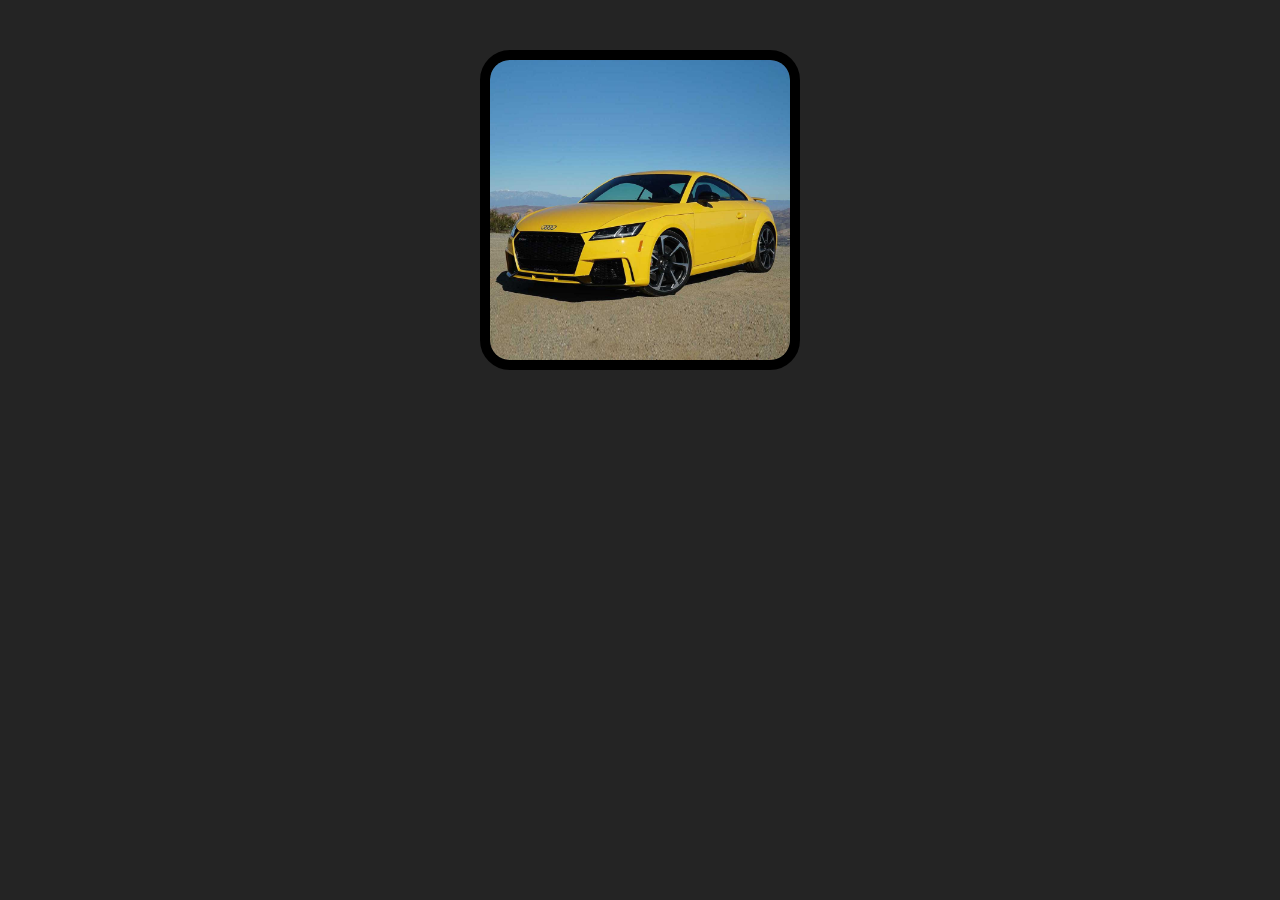
<file: JS_slider/index.html>
<!DOCTYPE html>
<html lang="en">

<head>
    <meta charset="UTF-8">
    <meta name="viewport" content="width=device-width, initial-scale=1.0">
    <title>Slider </title>
    <link rel="stylesheet" href="css/style.css">
    <script src="js/main.js" defer></script>
</head>

<body>

    <div id="slider">
        <div id="polz">
            <img src="img/1.jpg" alt="">
            <img src="img/2.jpg" alt="">
            <img src="img/2.png" alt="">
            <img src="img/3.png" alt="">
        </div>
    </div>

</body>

</html>
</file>
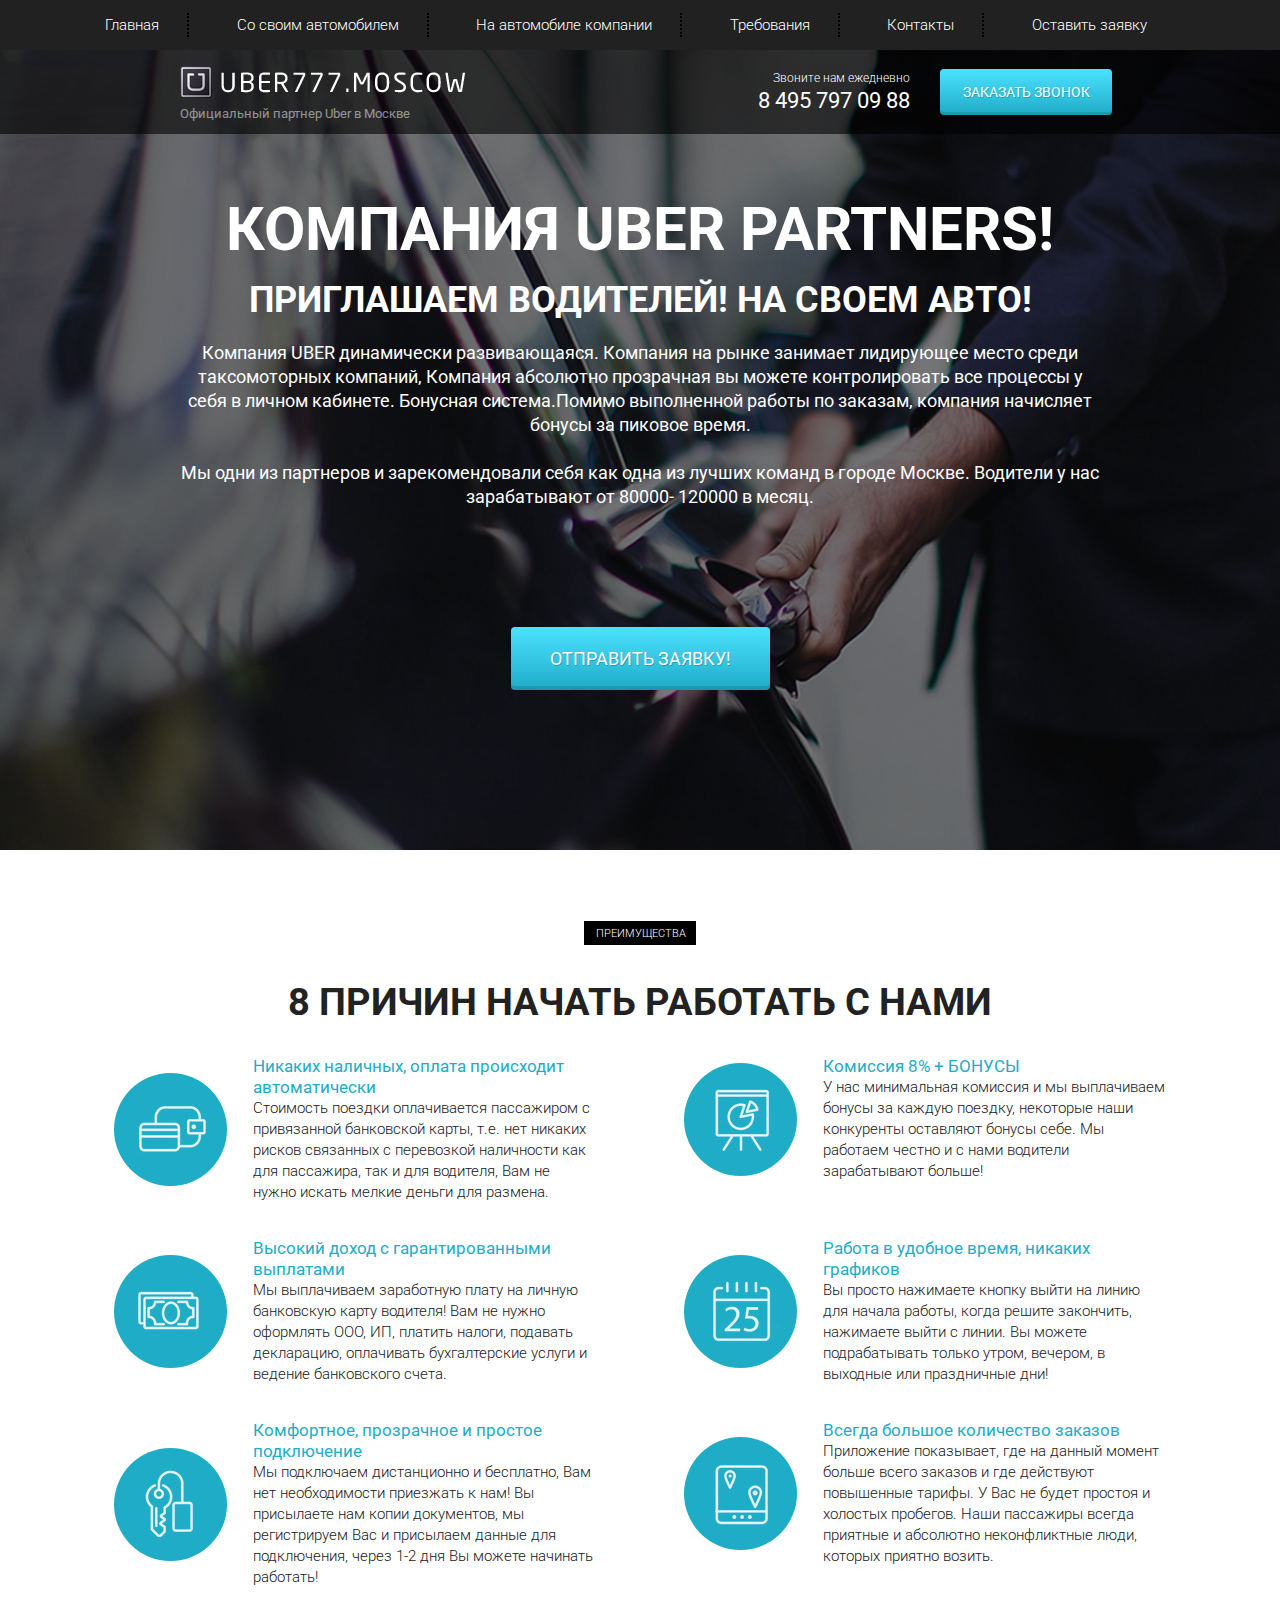
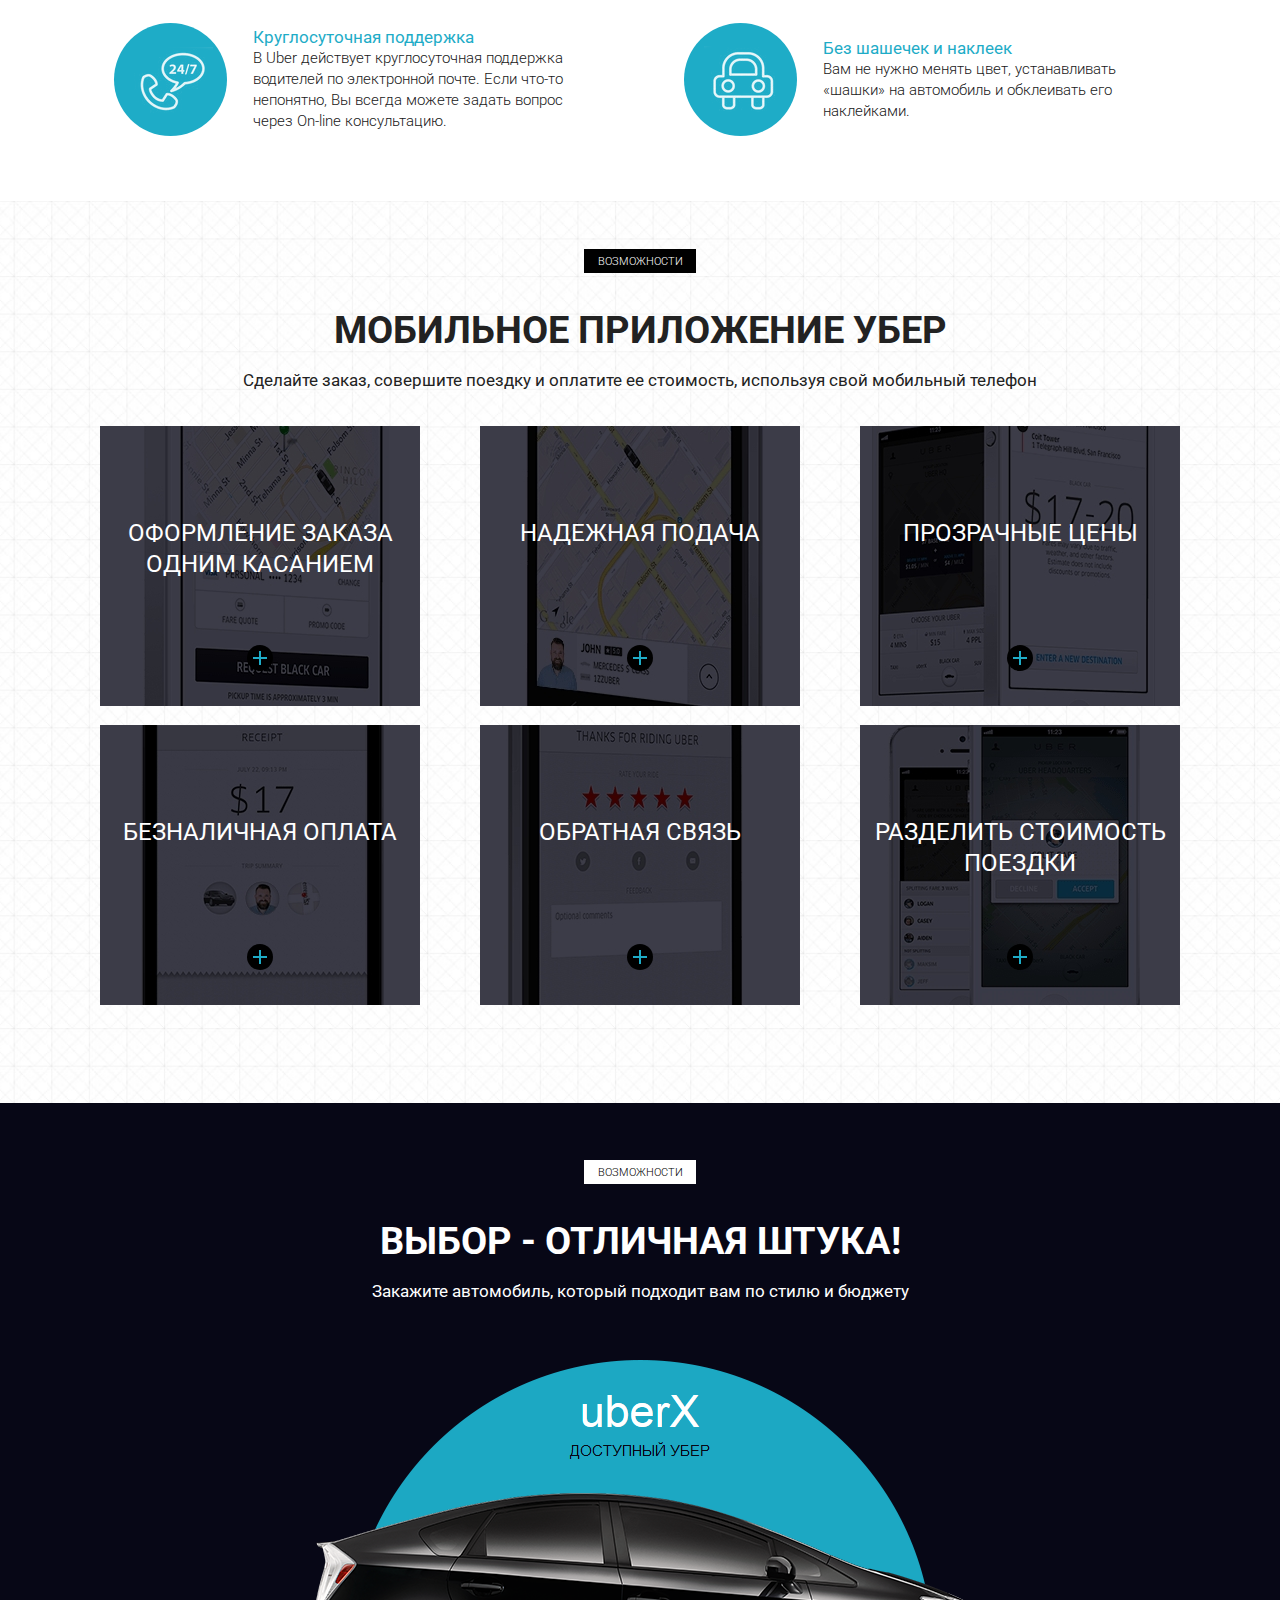
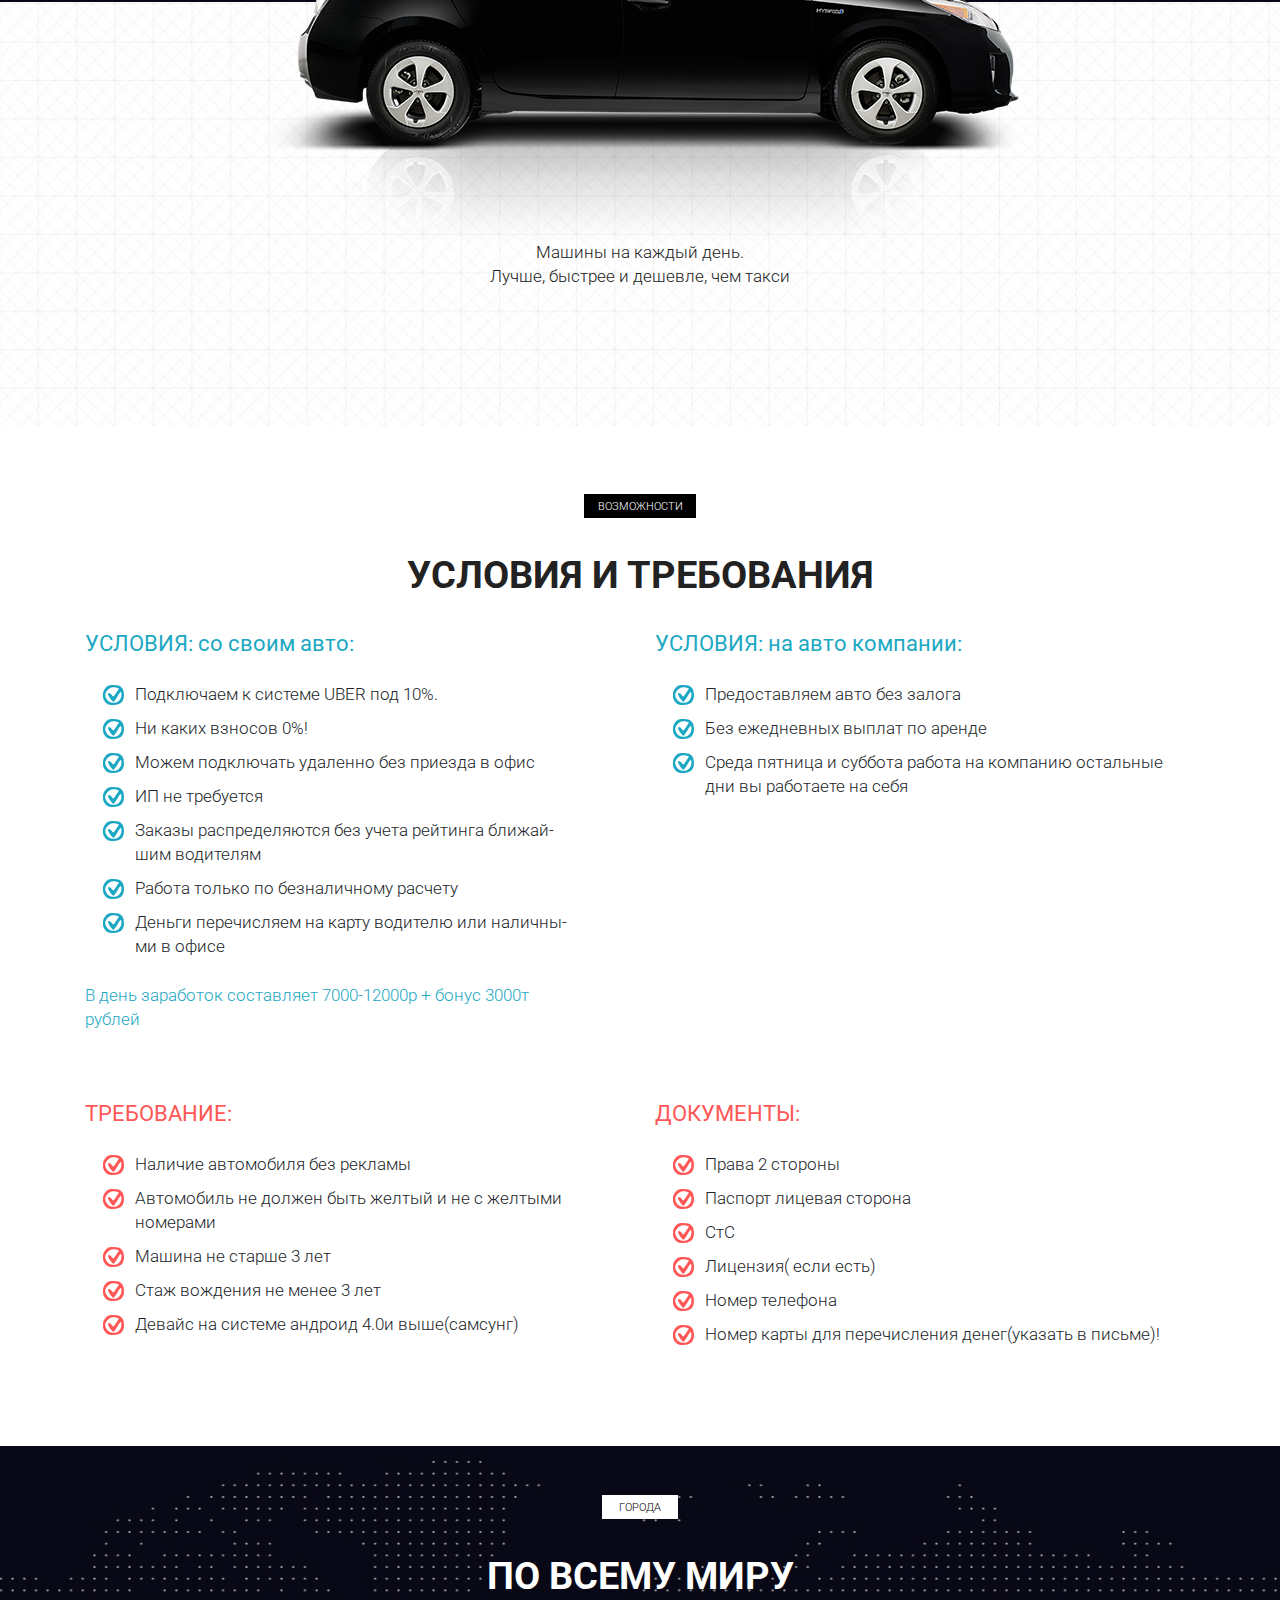
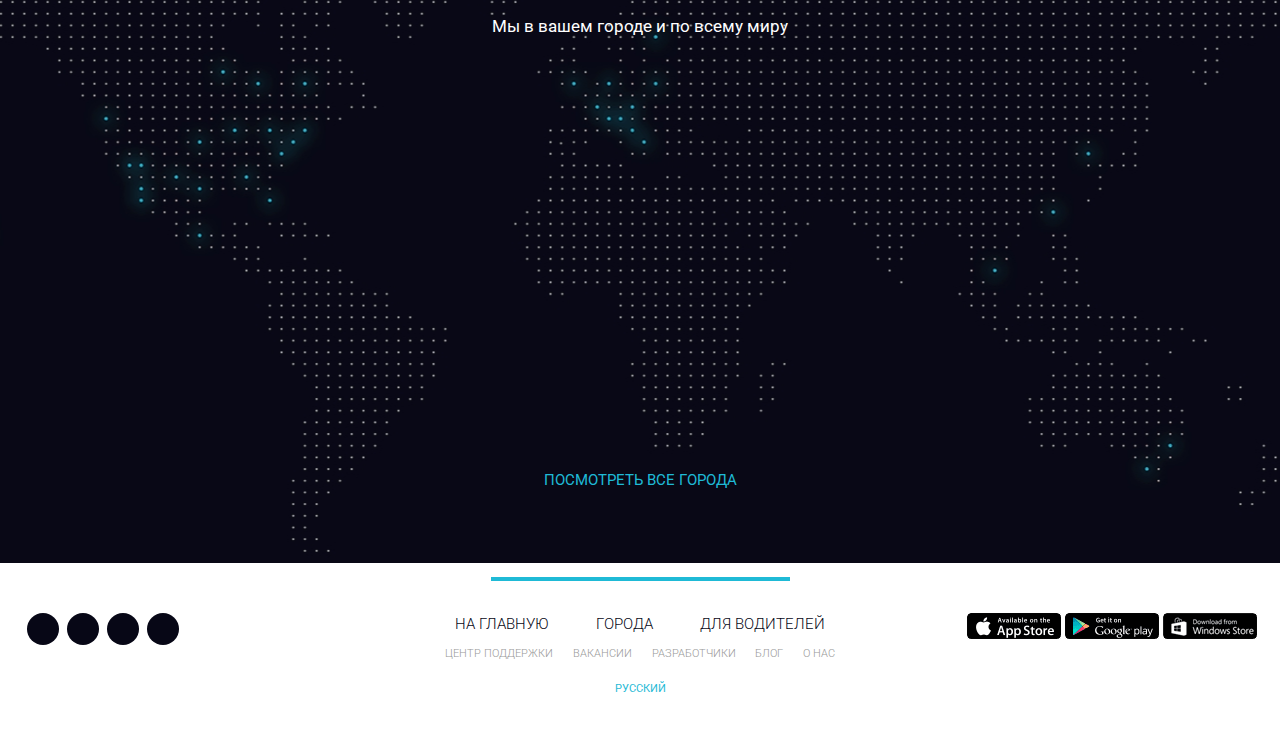
<file: Uber/index.html>
<!DOCTYPE html>
<html lang="ru">

<head>
    <meta charset="UTF-8">
    <meta name="viewport" content="width=device-width, initial-scale=1.0">
    <meta http-equiv="X-UA-Compatible" content="ie=edge">
    <title>Uber</title>
    <link rel="icon" href="/icons/favicon/favicon.ico" type="image/x-icon">
    <link href="https://fonts.googleapis.com/css?family=Roboto:300,400,700&amp;subset=cyrillic-ext" rel="stylesheet">
    <link rel="stylesheet" href="css/bootstrap-reboot.min.css">
    <link rel="stylesheet" href="css/bootstrap-grid.min.css">
    <link rel="stylesheet" href="https://use.fontawesome.com/releases/v5.8.2/css/all.css"
        integrity="sha384-oS3vJWv+0UjzBfQzYUhtDYW+Pj2yciDJxpsK1OYPAYjqT085Qq/1cq5FLXAZQ7Ay" crossorigin="anonymous">
    <link rel="stylesheet" href="css/style.min.css">
</head>

<body>
    <header>
        <nav>
            <div class="container">
                <ul class="menu ">
                    <li class="menu_item"><a href="#" class="menu_link">Главная</a></li>
                    <li class="menu_item"><a href="#require" class="menu_link">Со своим автомобилем</a></li>
                    <li class="menu_item"><a href="#require" class="menu_link">На автомобиле компании</a></li>
                    <li class="menu_item"><a href="#" class="menu_link">Требования</a></li>
                    <li class="menu_item"><a href="#" class="menu_link">Контакты</a></li>
                    <li class="menu_item"><a href="#" class="menu_link">Оставить заявку</a></li>
                </ul>
            </div>
            <div class="hamburger">
                <span></span>
                <span></span>
                <span></span>
            </div>
        </nav>
        <div class="subheader">
            <div class="container">
                <div class="row">
                    <div class=" col-6 col-md-4 offset-md-1 ">
                        <a href="#" class="subheader_logo"><img src="icons/logo.png" alt="logo"></a>
                        <div class="subheader_official">Официальный партнер Uber в Москве</div>
                    </div>

                    <div class=" xs-hidden col-md-3 offset-md-1 col-xl-2 offset-md-2 ">
                        <div class="subheader_call">Звоните нам ежедневно</div>
                        <a href="tel:84957970988" class="subheader_phone">8 495 797 09 88</a>
                    </div>

                    <class class=" col-6 col-md-2 ">
                        <a href="tel:84957970988" class=" xs-visible subheader_phone">8 495 797 09 88</a>
                        <button class="subheader_btn">заказать звонок</button>
                    </class>
                </div>
            </div>
            
        </div>
    </header>

    <section class="promo">
        <div class="container">
            <div class="row">
                <div class="col-md-12 offset-md-0 col-lg-10 offset-lg-1">
                    <h1 class="promo_header">КОМПАНИЯ UBER PARTNERS!</h1>
                    <h2 class="promo_subheader">ПРИГЛАШАЕМ ВОДИТЕЛЕЙ! НА СВОЕМ АВТО!</h2>
                    <div class="promo_descr">
                        Компания UBER динамически развивающаяся. Компания на рынке занимает лидирующее место среди
                        таксомоторных компаний, Компания абсолютно прозрачная вы можете контролировать все процессы у
                        себя в личном кабинете. Бонуcная система.Помимо выполненной работы по заказам, компания
                        начисляет бонусы за
                        пиковое время.
                        <br><br>
                        Мы одни из партнеров и зарекомендовали себя как одна из лучших команд в городе Москве. Водители
                        у нас
                        зарабатывают от 80000- 120000 в месяц.
                    </div>
                    <button class="promo_btn">ОТПРАВИТЬ ЗАЯВКУ!</button>
                </div>
            </div>
        </div>
    </section>

    <section class="reasons">
        <div class="container">
            <div class="label">преимущества</div>
            <h2 class="title">8 причин начать работать с нами</h2>
            <div class="row">
                <div class="col-md-6">
                    <div class="reasons_block">
                        <div class="reasons_round">
                            <img src="icons/reasons/reason_1.png" alt="reason">
                        </div>
                        <div class="reasons_descr">
                            <div class="reasons_subtitle">Никаких наличных, оплата происходит автоматически</div>
                            <div class="reasons_text">
                                Стоимость поездки оплачивается пассажиром с привязанной банковской карты, т.е. нет
                                никаких рисков связанных с перевозкой наличности как для пассажира, так и для водителя,
                                Вам не нужно искать мелкие деньги для размена.
                            </div>
                        </div>
                    </div>
                </div>
                <div class="col-md-6">
                    <div class="reasons_block">
                        <div class="reasons_round">
                            <img src="icons/reasons/reason_2.png" alt="reason">
                        </div>
                        <div class="reasons_descr">
                            <div class="reasons_subtitle">Комиссия 8% + БОНУСЫ</div>
                            <div class="reasons_text">
                                У нас минимальная комиссия и мы выплачиваем бонусы за каждую поездку, некоторые наши
                                конкуренты оставляют бонусы себе. Мы работаем честно и с нами водители зарабатывают
                                больше!
                            </div>
                        </div>
                    </div>
                </div>
                <div class="col-md-6">
                    <div class="reasons_block">
                        <div class="reasons_round">
                            <img src="icons/reasons/reason_3.png" alt="reason">
                        </div>
                        <div class="reasons_descr">
                            <div class="reasons_subtitle">Высокий доход с гарантированными выплатами</div>
                            <div class="reasons_text">
                                Мы выплачиваем заработную плату на личную банковскую карту водителя! Вам не нужно
                                оформлять ООО, ИП, платить налоги, подавать декларацию, оплачивать бухгалтерские услуги
                                и ведение банковского счета.
                            </div>
                        </div>
                    </div>
                </div>
                <div class="col-md-6">
                    <div class="reasons_block">
                        <div class="reasons_round">
                            <img src="icons/reasons/reason_4.png" alt="reason">
                        </div>
                        <div class="reasons_descr">
                            <div class="reasons_subtitle">Работа в удобное время, никаких графиков</div>
                            <div class="reasons_text">
                                Вы просто нажимаете кнопку выйти на линию для начала работы, когда решите закончить,
                                нажимаете выйти с линии. Вы можете подрабатывать только утром, вечером, в выходные или
                                праздничные дни!
                            </div>
                        </div>
                    </div>
                </div>
                <div class="col-md-6">
                    <div class="reasons_block">
                        <div class="reasons_round">
                            <img src="icons/reasons/reason_5.png" alt="reason">
                        </div>
                        <div class="reasons_descr">
                            <div class="reasons_subtitle">Комфортное, прозрачное и простое подключение</div>
                            <div class="reasons_text">
                                Мы подключаем дистанционно и бесплатно, Вам нет необходимости приезжать к нам! Вы
                                присылаете нам копии документов, мы регистрируем Вас и присылаем данные для подключения,
                                через 1-2 дня Вы можете начинать работать!
                            </div>
                        </div>
                    </div>
                </div>
                <div class="col-md-6">
                    <div class="reasons_block">
                        <div class="reasons_round">
                            <img src="icons/reasons/reason_6.png" alt="reason">
                        </div>
                        <div class="reasons_descr">
                            <div class="reasons_subtitle">Всегда большое количество заказов</div>
                            <div class="reasons_text">
                                Приложение показывает, где на данный момент больше всего заказов и где действуют
                                повышенные тарифы. У Вас не будет простоя и холостых пробегов. Наши пассажиры всегда
                                приятные и абсолютно неконфликтные люди, которых приятно возить.
                            </div>
                        </div>
                    </div>
                </div>
                <div class="col-md-6">
                    <div class="reasons_block">
                        <div class="reasons_round">
                            <img src="icons/reasons/reason_7.png" alt="reason">
                        </div>
                        <div class="reasons_descr">
                            <div class="reasons_subtitle">Круглосуточная поддержка</div>
                            <div class="reasons_text">
                                В Uber действует круглосуточная поддержка водителей по электронной почте. Если что-то
                                непонятно, Вы всегда можете задать вопрос через On-line консультацию.
                            </div>
                        </div>
                    </div>
                </div>
                <div class="col-md-6">
                    <div class="reasons_block">
                        <div class="reasons_round">
                            <img src="icons/reasons/reason_8.png" alt="reason">
                        </div>
                        <div class="reasons_descr">
                            <div class="reasons_subtitle">Без шашечек и наклеек</div>
                            <div class="reasons_text">
                                Вам не нужно менять цвет, устанавливать «шашки» на автомобиль и обклеивать его
                                наклейками.
                            </div>
                        </div>
                    </div>
                </div>
            </div>
        </div>
    </section>

    <section class="mobile">
        <div class="container">
            <div class="label">возможности</div>
            <h2 class="title">мобильное приложение убер</h2>
            <div class="subtitle">Сделайте заказ, совершите поездку и оплатите ее стоимость, используя свой мобильный
                телефон</div>

            <div class="row">
                <div class="col-md-4">
                    <div class="mobile_item mobile_item_1">
                        <div class="mobile_item_subtitle">
                            оформление заказа одним касанием
                        </div>
                        <div class="mobile_item_plus"></div>
                    </div>
                </div>
                <div class="col-md-4">
                    <div class="mobile_item mobile_item_2">
                        <div class="mobile_item_subtitle">
                            надежная подача
                        </div>
                        <div class="mobile_item_plus"></div>
                    </div>
                </div>
                <div class="col-md-4">
                    <div class="mobile_item mobile_item_3">
                        <div class="mobile_item_subtitle">
                            прозрачные цены
                        </div>
                        <div class="mobile_item_plus"></div>
                    </div>
                </div>
                <div class="col-md-4">
                    <div class="mobile_item mobile_item_4">
                        <div class="mobile_item_subtitle">
                            безналичная оплата
                        </div>
                        <div class="mobile_item_plus"></div>
                    </div>
                </div>
                <div class="col-md-4">
                    <div class="mobile_item mobile_item_5">
                        <div class="mobile_item_subtitle">
                            обратная связь
                        </div>
                        <div class="mobile_item_plus"></div>
                    </div>
                </div>
                <div class="col-md-4">
                    <div class="mobile_item mobile_item_6">
                        <div class="mobile_item_subtitle">
                            разделить стоимость поездки
                        </div>
                        <div class="mobile_item_plus"></div>
                    </div>
                </div>
            </div>
        </div>
    </section>

    <section class="choice">
        <div class="container">
            <div class="black"></div>
            <div class="label label_white">возможности</div>
            <h2 class="title title_white">Выбор - отличная штука!</h2>
            <div class="subtitle subtitle_white">Закажите автомобиль, который подходит вам по стилю и бюджету</div>

            <img src="img/car.png" alt="uber car" class="choice_img">
            <div class="choice_descr">
                Машины на каждый день.<br>
                Лучше, быстрее и дешевле, чем такси
            </div>
        </div>
    </section>

    <section class="require" id="require">
        <div class="container">
            <div class="label">возможности</div>
            <h2 class="title">условия и требования</h2>
            <div class="row">
                <div class="col-md-6">
                    <div class="require_block">
                        <div class="require_title">
                            УСЛОВИЯ: со своим авто:
                        </div>
                        <ul class="require_list">
                            <li>Подключаем к системе UBER под 10%.</li>
                            <li>
                                Ни каких взносов 0%!
                            </li>
                            <li>
                                Можем подключать удаленно без приезда в офис
                            </li>
                            <li>
                                ИП не требуется
                            </li>
                            <li>
                                Заказы распределяются без учета рейтинга ближай-<br>шим водителям
                            </li>
                            <li>
                                Работа только по безналичному расчету
                            </li>
                            <li>
                                Деньги перечисляем на карту водителю или наличны-<br>ми в офисе
                            </li>
                        </ul>
                        <div class="require_descr">
                            В день заработок составляет 7000-12000р + бонус 3000т<br> рублей
                        </div>
                    </div>
                </div>
                <div class="col-md-6">
                    <div class="require_block">
                        <div class="require_title">
                            УСЛОВИЯ: на авто компании:
                        </div>
                        <ul class="require_list">
                            <li>
                                Предоставляем авто без залога
                            </li>
                            <li>
                                Без ежедневных выплат по аренде
                            </li>
                            <li>
                                Среда пятница и суббота работа на компанию остальные дни вы работаете на себя
                            </li>
                        </ul>
                    </div>
                </div>
                <div class="col-md-6">
                    <div class="require_block require_block_nmb warning">
                        <div class="require_title">
                            ТРЕБОВАНИЕ:
                        </div>
                        <ul class="require_list">
                            <li>
                                Наличие автомобиля без рекламы
                            </li>
                            <li>
                                Автомобиль не должен быть желтый и не с желтыми номерами
                            </li>
                            <li>
                                Машина не старше 3 лет
                            </li>
                            <li>
                                Стаж вождения не менее 3 лет
                            </li>
                            <li>
                                Девайс на системе андроид 4.0и выше(самсунг)
                            </li>
                        </ul>
                    </div>
                </div>
                <div class="col-md-6">
                    <div class="require_block require_block_nmb warning">
                        <div class="require_title">
                            ДОКУМЕНТЫ:
                        </div>
                        <ul class="require_list">
                            <li>
                                Права 2 стороны
                            </li>
                            <li>
                                Паспорт лицевая сторона
                            </li>
                            <li>
                                СтС
                            </li>
                            <li>
                                Лицензия( если есть)
                            </li>
                            <li>
                                Номер телефона
                            </li>
                            <li>
                                Номер карты для перечисления денег(указать в письме)!
                            </li>
                        </ul>
                    </div>
                </div>
            </div>
        </div>
    </section>

    <section class="world">
        <div class="container">
            <div class="label label_white label_min">города</div>
            <h2 class="title title_white">По всему миру</h2>
            <div class="subtitle subtitle_white">Мы в вашем городе и по всему миру</div>

            <a href="#" class="world_link">посмотреть все города</a>
        </div>
    </section>

    <footer>
        <div class="footer_divider"></div>
        <div class="footer_wrapper">
            <!-- Если не оборачивать каждый блок в обертку - получится криво -->
            <div>
                <div class="footer_social">
                    <a href="#" class="footer_social_item">
                        <i class="fab fa-facebook-f"></i>
                    </a>
                    <a href="#" class="footer_social_item">
                        <i class="fab fa-twitter"></i>
                    </a>
                    <a href="#" class="footer_social_item">
                        <i class="fab fa-linkedin"></i>
                    </a>
                    <a href="#" class="footer_social_item">
                        <i class="fab fa-instagram"></i>
                    </a>
                </div>
            </div>
            <div>
                <div class="footer_links">
                    <div class="footer_links_main">
                        <a href="#">на главную</a>
                        <a href="#">города</a>
                        <a href="#">для водителей</a>
                    </div>
                    <div class="footer_links_sub">
                        <a href="#">центр поддержки</a>
                        <a href="#">вакансии</a>
                        <a href="#">разработчики</a>
                        <a href="#">блог</a>
                        <a href="#">о нас</a>
                    </div>
                    <a href="#" class="footer_links_lang">Русский</a>
                </div>
            </div>
            <div>
                <div class="footer_mobile">
                    <a href="#">
                        <img src="img/app_store.png" alt="App Store">
                    </a>
                    <a href="#">
                        <img src="img/google_play.png" alt="Google play">
                    </a>
                    <a href="#">
                        <img src="img/windows_store.png" alt="Windows store">
                    </a>
                </div>
            </div>
        </div>
    </footer>

    <script src="js/script.js"></script>
</body>

</html>
</file>
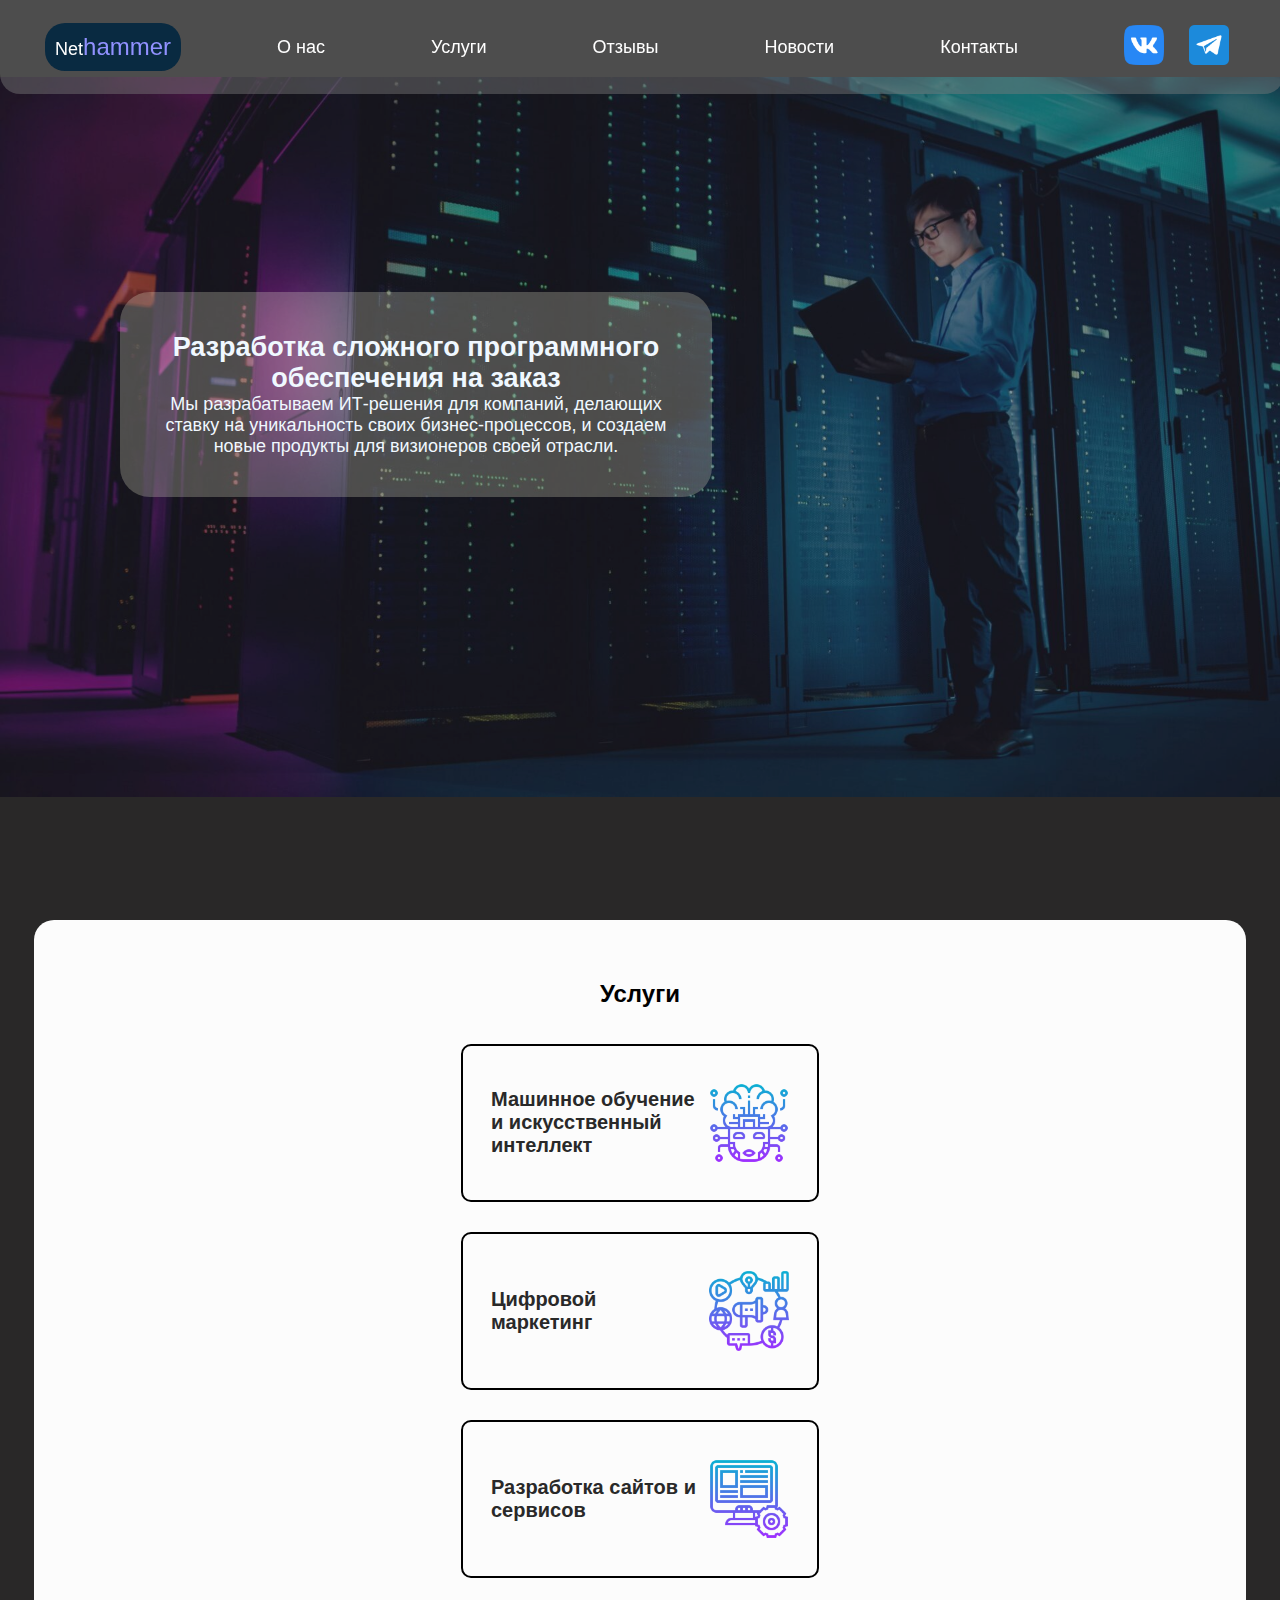
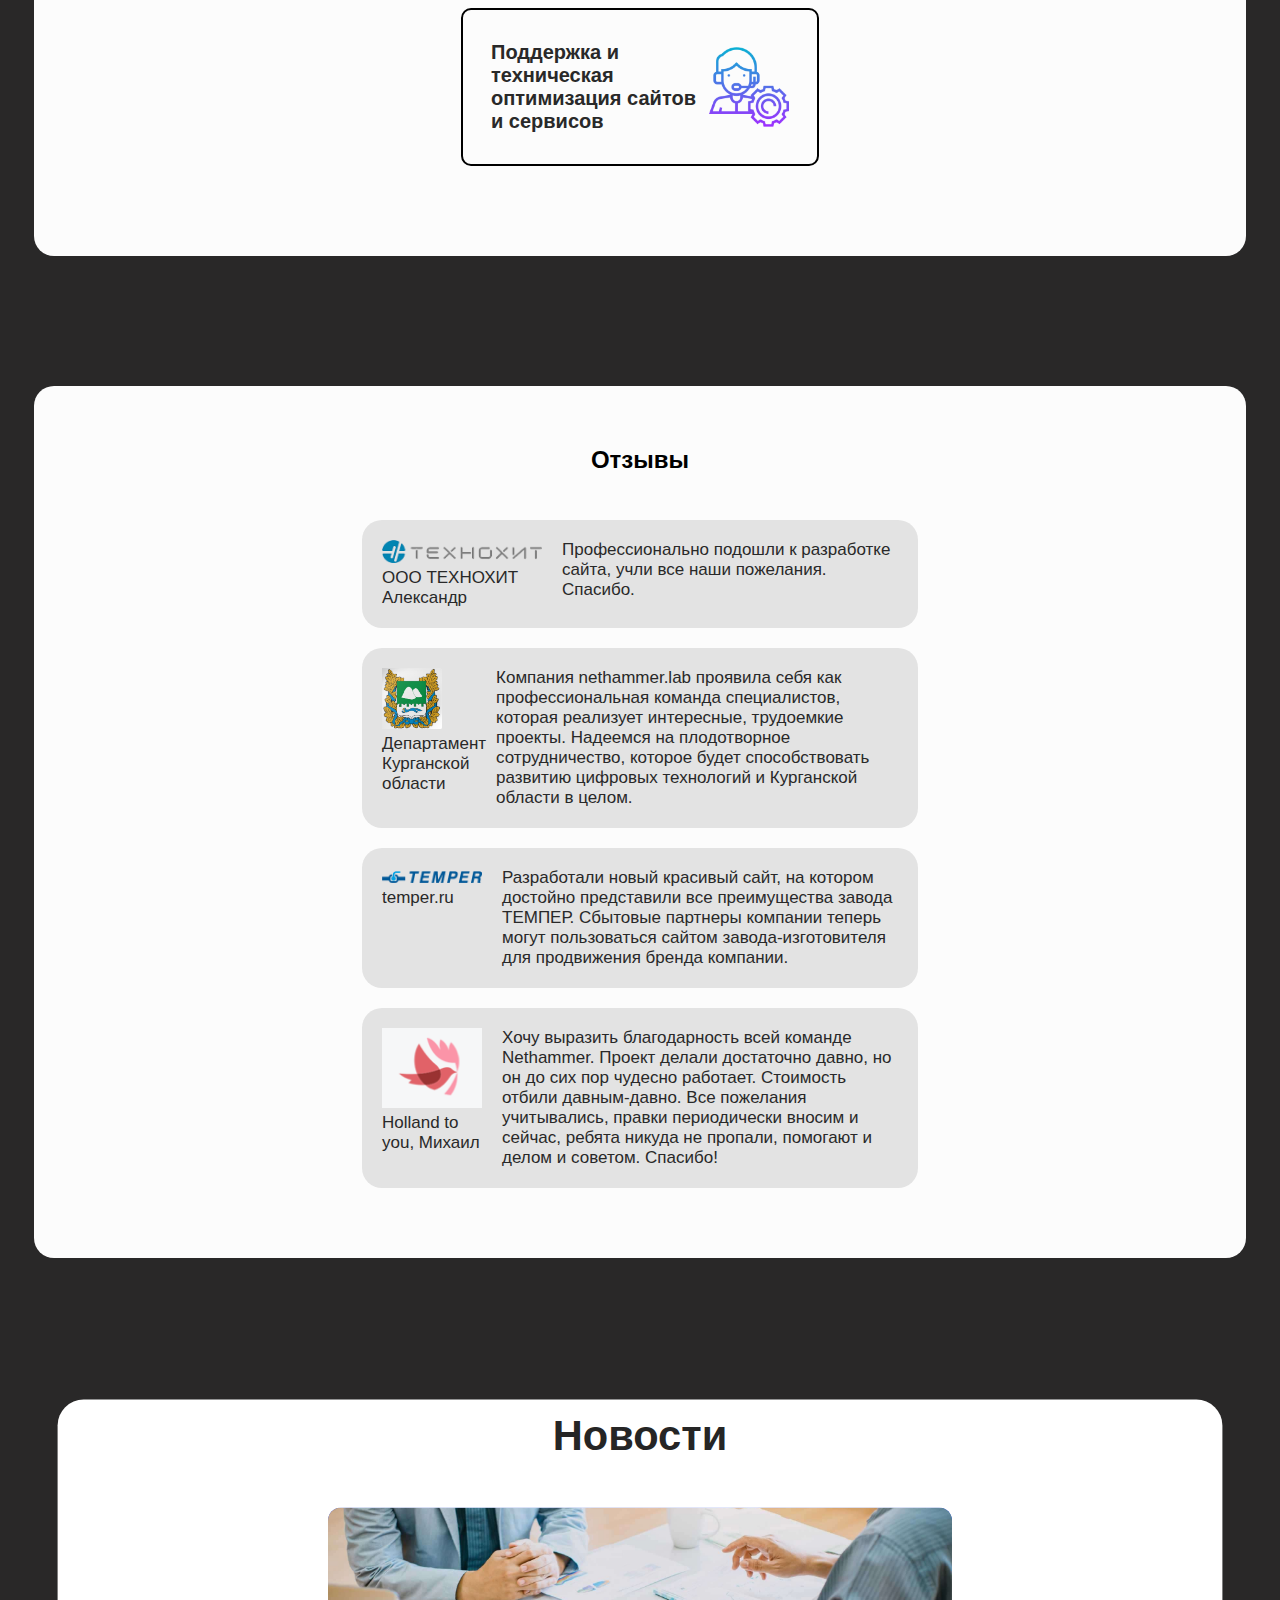
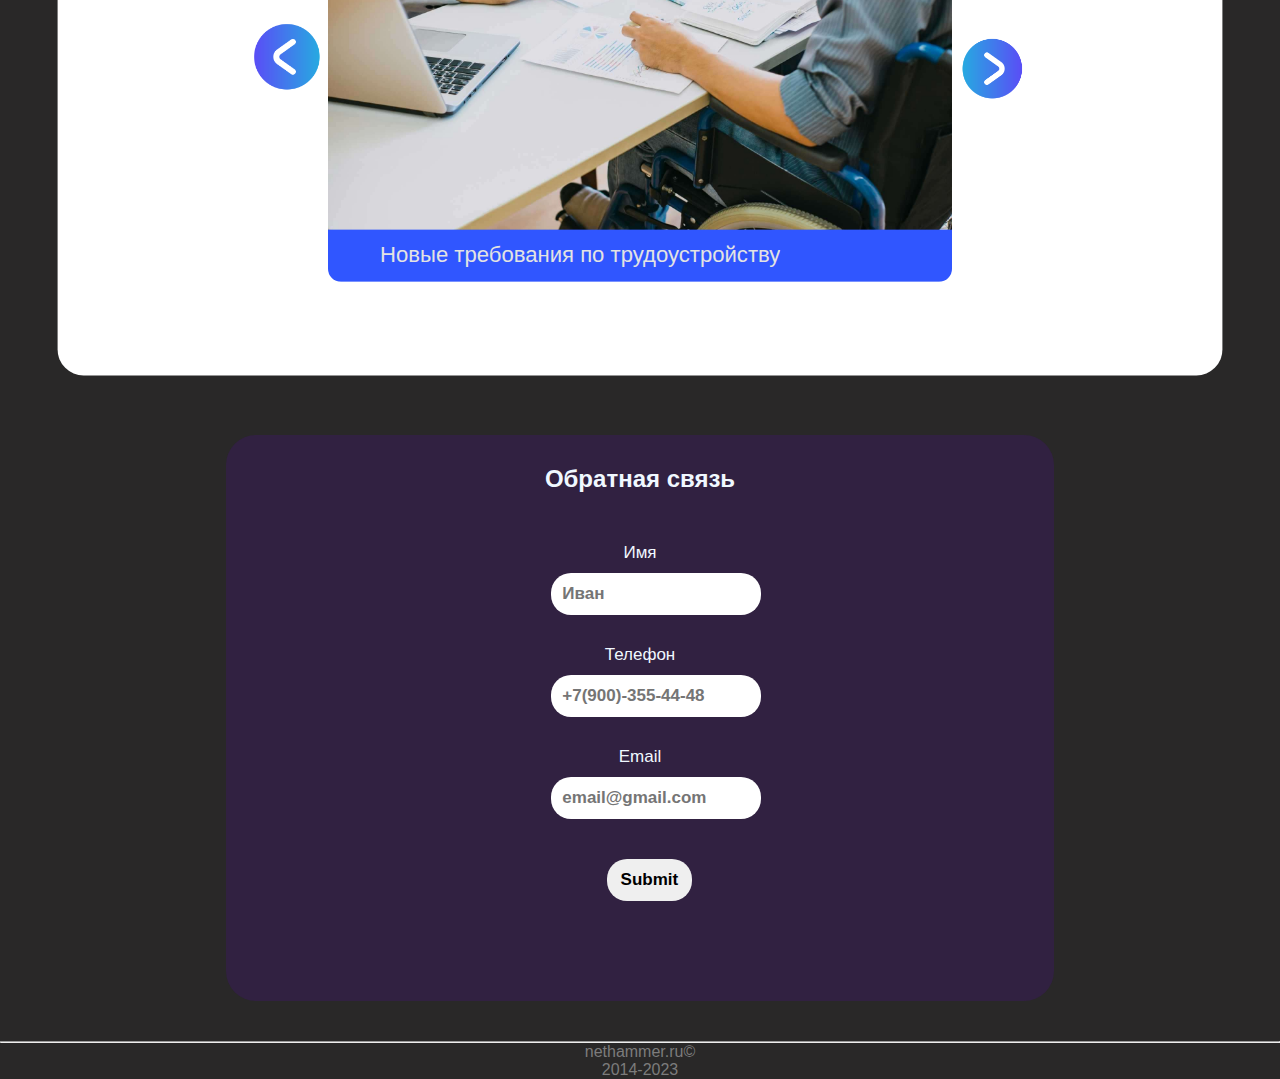
<file: WEB/index.html>
<!DOCTYPE html>
<html lang="en">

<head>
    <meta charset="UTF-8">
    <meta name="viewport" content="width=device-width, initial-scale=1.0">
    <title>Document</title>
    <link rel="stylesheet" href="css/style.css">
  
</head>

<body>
    <header>
        <nav>
            <ul class="navbar">
                <li><a href=""><div class="logo">Net<spam class="spam_logo">hammer</spam> </samp></div>  </a></li>
                <li><a href="">О нас</a></li>
                <li><a href="#uslug">Услуги</a></li>
                <li><a href="#otzv">Отзывы</a></li>
                <li><a href="#news">Новости</a></li>
                <li><a href="#contact">Контакты</a></li>
                
                <li><a href="https://vk.com/nethammer"><img src="media/img/free-icon-vk-5968835.png" alt="" width="40px"></a>
                    <a href="https://t.me/Foxis3"><img src="media/img/free-icon-telegram-3536661.png" alt="" width="40px"></a>
                </li>

            </ul>
        </nav>
    </header>

    <div class="wrapper">

        <div class="about_blok">
            <img src="media/img/fone.jpeg" alt="">
            <div class="about_text">
                <h2>Разработка сложного
                    программного обеспечения
                    на заказ

                </h2>
                <p>Мы разрабатываем ИТ-решения для компаний, делающих ставку на уникальность своих бизнес-процессов, и
                    создаем новые продукты для визионеров своей отрасли.
                </p>
            </div>


        </div>
    </div>

   

    <div class="wrapper" id="uslug">
        <br>
        <br>
        <br>
        <br>
        <br>
        <div class="uslug">
            <h2>Услуги</h2><br>
            <br>
            <div class="item_pac">
                <div class="item">
                    <h4>Машинное обучение и искусственный интеллект</h4> <img
                        src="media/img/free-icon-artificial-intelligence-3733750.png" alt="" width="80px">
                </div>
                <div class="item">
                    <h4>Цифровой маркетинг</h4> <img src="media/img/free-icon-marketing-5863304.png" alt=""
                        width="80px">
                </div>
                <div class="item">
                    <h4>Разработка сайтов и сервисов</h4> <img src="media/img/free-icon-development-3316371.png" alt=""
                        width="80px">
                </div>
                <div class="item">
                    <h4>Поддержка и техническая оптимизация сайтов и сервисов</h4> <img
                        src="media/img/free-icon-tech-support-1116320.png" alt="" width="80px">
                </div>
            </div>
        </div>
    </div>



    <div class="wrapper" id="otzv">
        <br>
        <br>
        <br>
        <br>
        <br>
        <div class="uslug">
            <h2>Отзывы</h2><br>
            <br>
            <div class="item_pacc">
                <div class="item2">
                    <div class="center">
                        <img src="media/img/logo (4).png" alt="" width="160px">
                        <div class="name">
                            ООО ТЕХНОХИТ Александр
                        </div>
                    </div>
                    <div class="text">Профессионально подошли к разработке сайта, учли все наши пожелания. Спасибо.
                    </div>
                </div>


                <div class="item2">
                    <div class="center">
                        <img src="media/img/Screenshot_19.png" alt="" width="60px">
                        <div class="name">
                            Департамент Курганской области
                        </div>
                    </div>
                    <div class="text">Компания nethammer.lab проявила себя как профессиональная команда специалистов,
                        которая реализует интересные, трудоемкие проекты.
                        Надеемся на плодотворное сотрудничество, которое будет способствовать развитию цифровых
                        технологий и Курганской области в целом.</div>
                </div>



                <div class="item2">
                    <div class="center">
                        <img src="media/img/logo_temp.png" alt="" width="100px">
                        <div class="name">
                            temper.ru
                        </div>
                    </div>
                    <div class="text">Разработали новый красивый сайт, на котором достойно представили все преимущества
                        завода ТЕМПЕР. Сбытовые партнеры компании теперь могут пользоваться сайтом завода-изготовителя
                        для продвижения бренда компании. </div>
                </div>


                <div class="item2">
                    <div class="center">
                        <img src="media/img/Screenshot_10.png" alt="" width="100px">
                        <div class="name">
                            Holland to you, Михаил
                        </div>
                    </div>
                    <div class="text">Хочу выразить благодарность всей команде Nethammer. Проект делали достаточно
                        давно, но он до сих пор чудесно работает. Стоимость отбили давным-давно. Все пожелания
                        учитывались, правки периодически вносим и сейчас, ребята никуда не пропали, помогают и делом и
                        советом. Спасибо!</div>
                </div>

            </div>
        </div>
    </div>



    <div class="wrapper" id="news"><br><br><br><br><br>
        <br>
        

    <main class="news">
        <h1 class="page-title">Новости</h1> <br> <br>
        <div class="slider-container">
        <div class="slider">
          <div class="item_slic"><img src="media/img/nhel.png" alt=""><p>Новые требования по трудоустройству </p></div>
          <div class="item_slic"><img src="media/img/image-by-item-and-alias (1).png" alt=""><p>Проект «IT с неограниченными возможностями»</p></div>
          <div class="item_slic"><img src="media/img/ima (1).png"  ><p>Ярмарка вакансий «Возможности без границ»</p></div>
         
        </div>
        <button class="prev-button" aria-label="Посмотреть предыдущий слайд"><img src="media/img/free-icon-arrow-right-5972779.png" alt="" width="50px"
            height="50"></button>
        <button class="next-button" aria-label="Посмотреть следующий слайд"><img src="media/img/free-icon-arrow-right-5972779.png" alt="" width="50px"
            height="50"></button>
      </div>
      </main>
      </div>




    <div class="wrapper" id="contact"> <br> <br>
        <div class="contact">
            <h2>Обратная связь </h2>
            <form action="">
                <div class="bloc_input">
                    <label for="">Имя</label><input type="text" placeholder="Иван" required>
                </div>
                <div class="bloc_input">
                    <label for="">Телефон</label><input type="number" placeholder="+7(900)-355-44-48" required>
                </div>
                <div class="bloc_input">
                    <label for="">Email</label><input type="Email" placeholder="email@gmail.com" required>
                </div>
                <div class="bloc_input">
                    <input type="submit" placeholder="">
                </div>

            </form>
        </div>

    </div>






    <footer>
        <hr>
        nethammer.ru© <br>
        2014-2023

    </footer>




    <script src="js/main.js"></script>
</body>

</html>
</file>
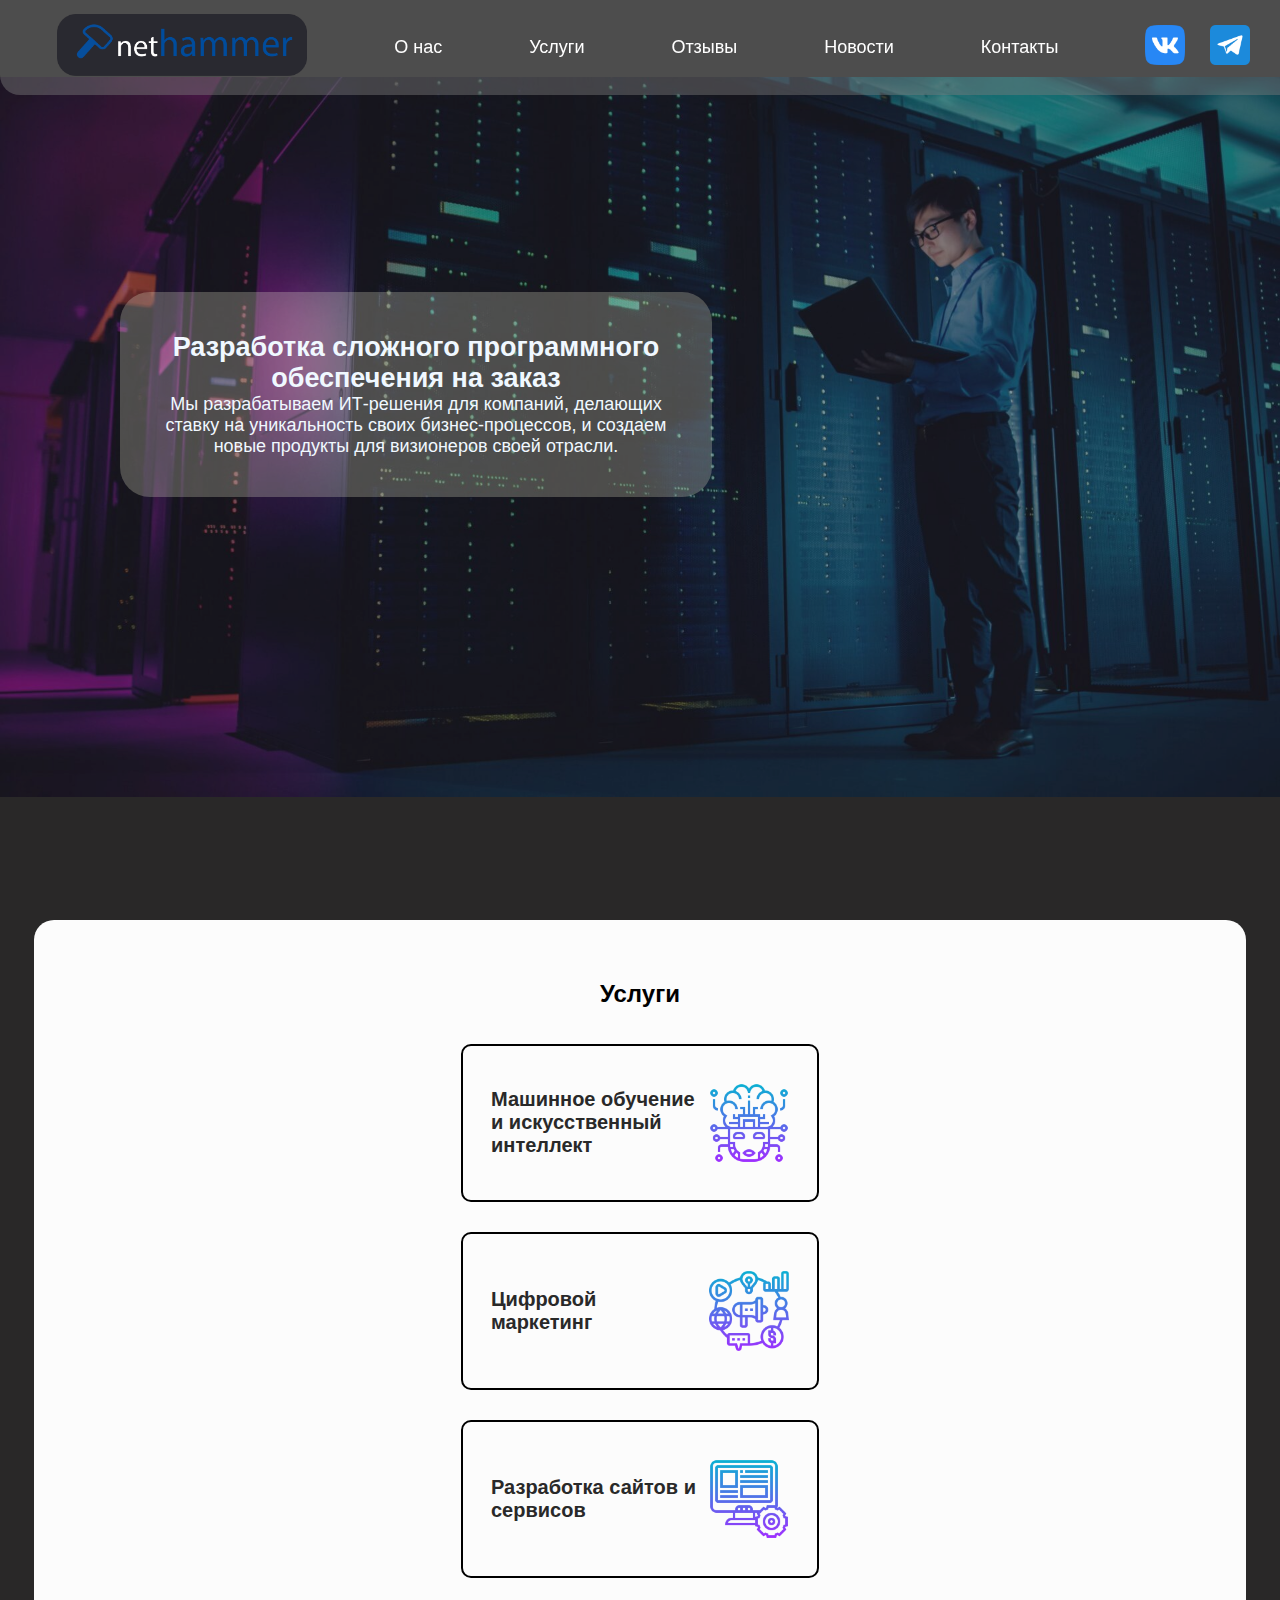
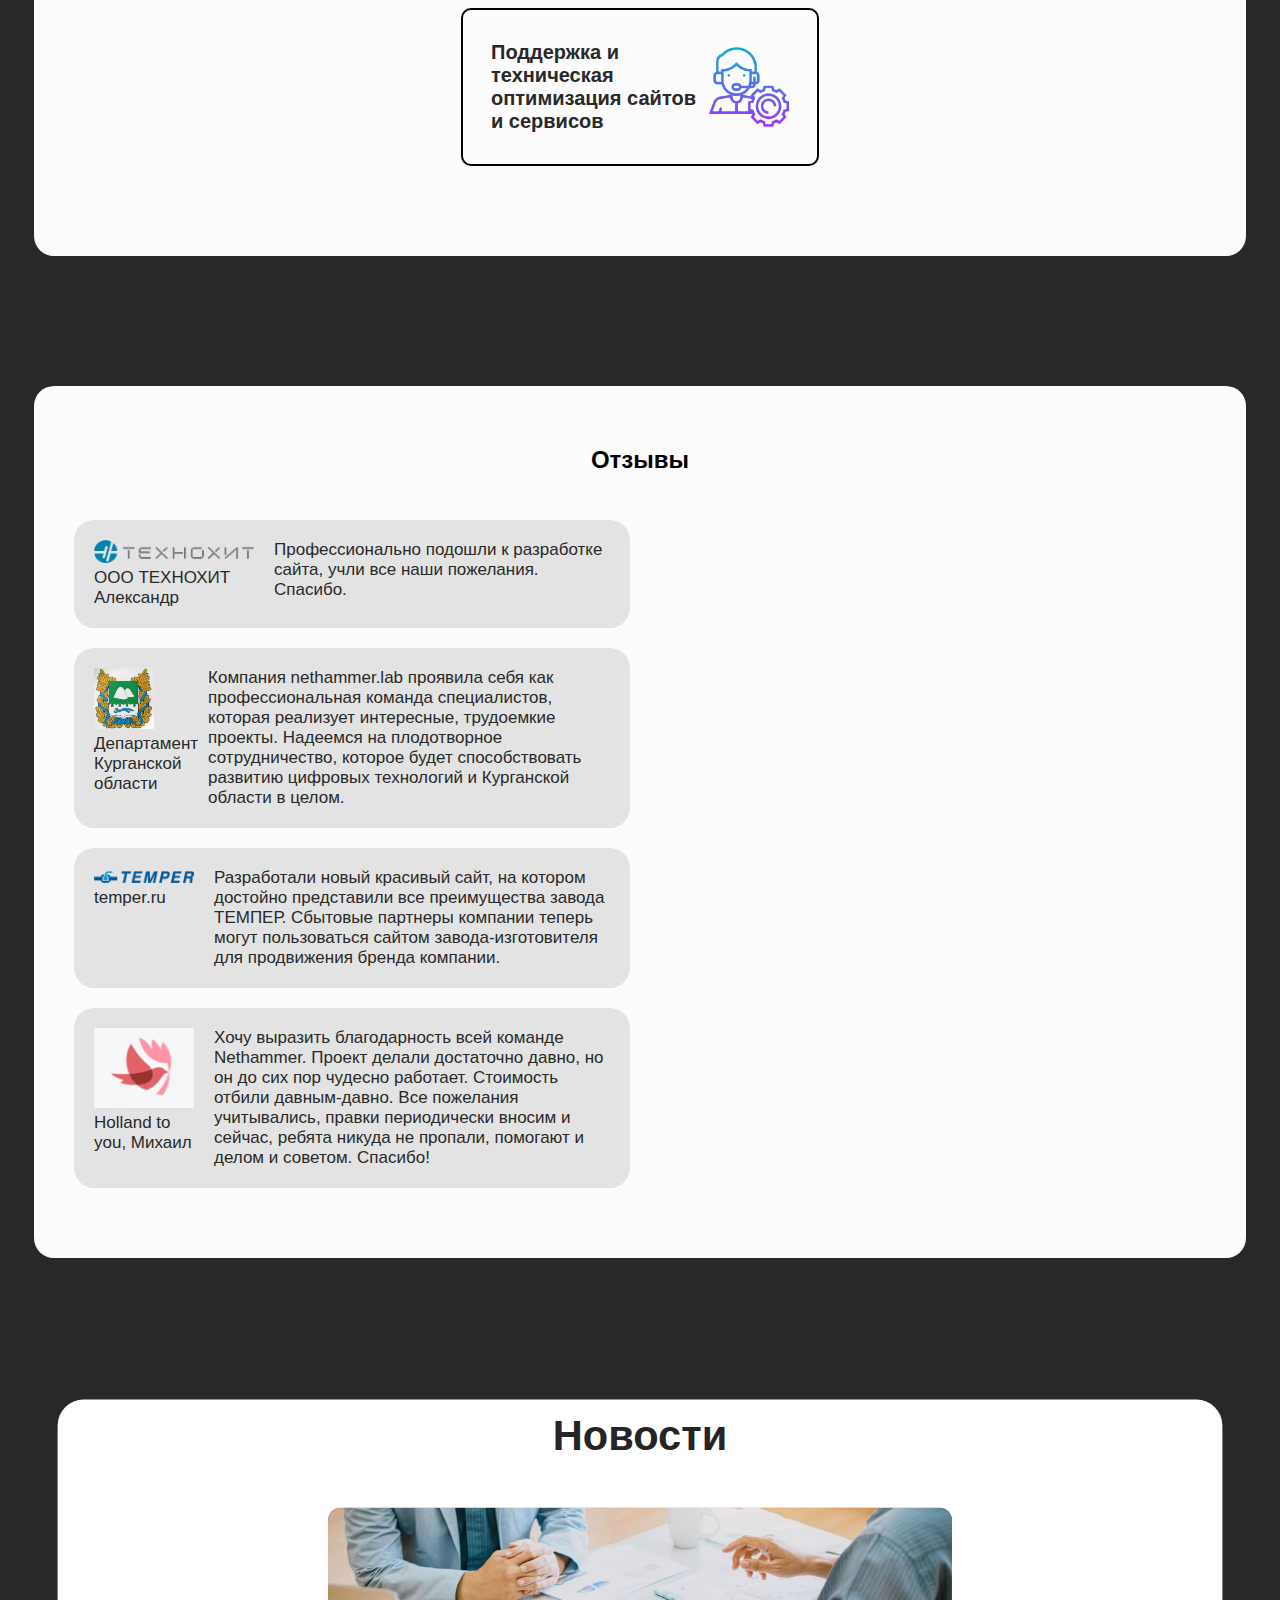
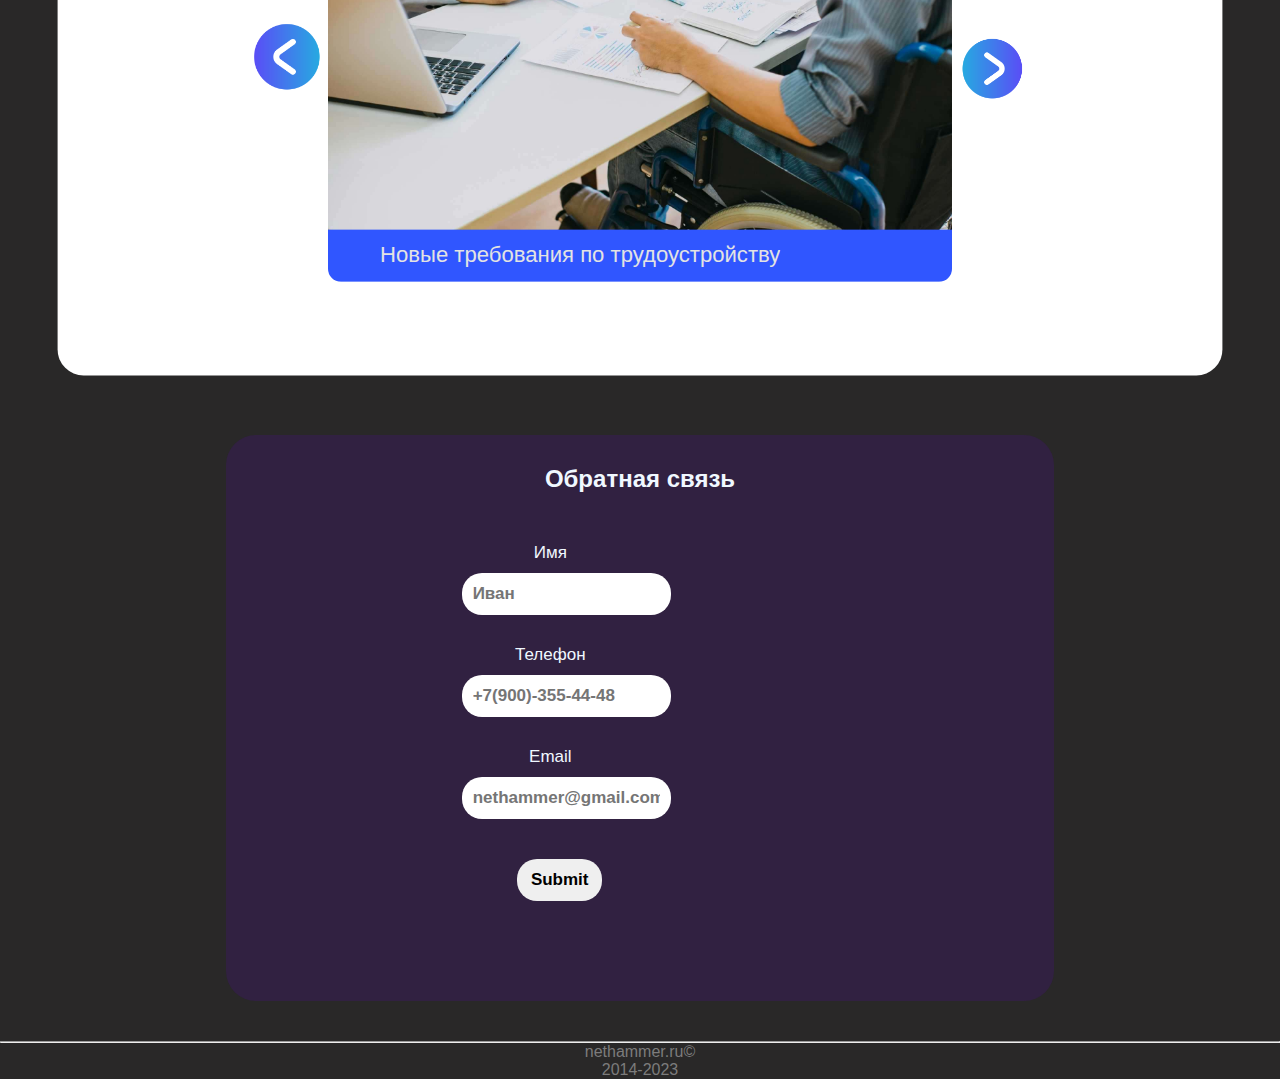
<file: WEB2/index.html>
<!DOCTYPE html>
<html lang="en">

<head>
    <meta charset="UTF-8">
    <meta name="viewport" content="width=device-width, initial-scale=1.0">
    <title>Document</title>
    <link rel="stylesheet" href="css/style.css">
  
</head>

<body>
    <header>
        <nav>
            <ul class="navbar">
                <li><a href=""><img src="media/img/LOGO_FULL.png" alt="" width="250px">  </a></li>
                <li><a href="">О нас</a></li>
                <li><a href="#uslug">Услуги</a></li>
                <li><a href="#otzv">Отзывы</a></li>
                <li><a href="#news">Новости</a></li>
                <li><a href="#contact">Контакты</a></li>
                
                <li><a href="https://vk.com/nethammer"><img src="media/img/free-icon-vk-5968835.png" alt="" width="40px"></a>
                    <a href="https://t.me/Foxis3"><img src="media/img/free-icon-telegram-3536661.png" alt="" width="40px"></a>
                </li>

            </ul>
        </nav>
    </header>

    <div class="wrapper">

        <div class="about_blok">
            <img src="media/img/fone.jpeg" alt="">
            <div class="about_text">
                <h2>Разработка сложного
                    программного обеспечения
                    на заказ

                </h2>
                <p>Мы разрабатываем ИТ-решения для компаний, делающих ставку на уникальность своих бизнес-процессов, и
                    создаем новые продукты для визионеров своей отрасли.
                </p>
            </div>


        </div>
    </div>

   

    <div class="wrapper" id="uslug">
        <br>
        <br>
        <br>
        <br>
        <br>
        <div class="uslug">
            <h2>Услуги</h2><br>
            <br>
            <div class="item_pac">
                <div class="item">
                    <h4>Машинное обучение и искусственный интеллект</h4> <img
                        src="media/img/free-icon-artificial-intelligence-3733750.png" alt="" width="80px">
                </div>
                <div class="item">
                    <h4>Цифровой маркетинг</h4> <img src="media/img/free-icon-marketing-5863304.png" alt=""
                        width="80px">
                </div>
                <div class="item">
                    <h4>Разработка сайтов и сервисов</h4> <img src="media/img/free-icon-development-3316371.png" alt=""
                        width="80px">
                </div>
                <div class="item">
                    <h4>Поддержка и техническая оптимизация сайтов и сервисов</h4> <img
                        src="media/img/free-icon-tech-support-1116320.png" alt="" width="80px">
                </div>
            </div>
        </div>
    </div>



    <div class="wrapper" id="otzv">
        <br>
        <br>
        <br>
        <br>
        <br>
        <div class="uslug">
            <h2>Отзывы</h2><br>
            <br>
            <div class="item_pacc">
                <div class="item2">
                    <div class="center">
                        <img src="media/img/logo (4).png" alt="" width="160px">
                        <div class="name">
                            ООО ТЕХНОХИТ Александр
                        </div>
                    </div>
                    <div class="text">Профессионально подошли к разработке сайта, учли все наши пожелания. Спасибо.
                    </div>
                </div>


                <div class="item2">
                    <div class="center">
                        <img src="media/img/Screenshot_19.png" alt="" width="60px">
                        <div class="name">
                            Департамент Курганской области
                        </div>
                    </div>
                    <div class="text">Компания nethammer.lab проявила себя как профессиональная команда специалистов,
                        которая реализует интересные, трудоемкие проекты.
                        Надеемся на плодотворное сотрудничество, которое будет способствовать развитию цифровых
                        технологий и Курганской области в целом.</div>
                </div>



                <div class="item2">
                    <div class="center">
                        <img src="media/img/logo_temp.png" alt="" width="100px">
                        <div class="name">
                            temper.ru
                        </div>
                    </div>
                    <div class="text">Разработали новый красивый сайт, на котором достойно представили все преимущества
                        завода ТЕМПЕР. Сбытовые партнеры компании теперь могут пользоваться сайтом завода-изготовителя
                        для продвижения бренда компании. </div>
                </div>


                <div class="item2">
                    <div class="center">
                        <img src="media/img/Screenshot_10.png" alt="" width="100px">
                        <div class="name">
                            Holland to you, Михаил
                        </div>
                    </div>
                    <div class="text">Хочу выразить благодарность всей команде Nethammer. Проект делали достаточно
                        давно, но он до сих пор чудесно работает. Стоимость отбили давным-давно. Все пожелания
                        учитывались, правки периодически вносим и сейчас, ребята никуда не пропали, помогают и делом и
                        советом. Спасибо!</div>
                </div>

            </div>
        </div>
    </div>



    <div class="wrapper" id="news"><br><br><br><br><br>
        <br>
        

    <main class="news">
        <h1 class="page-title">Новости</h1> <br> <br>
        <div class="slider-container">
        <div class="slider">
          <div class="item_slic"><img src="media/img/nhel.png" alt=""><p>Новые требования по трудоустройству </p></div>
          <div class="item_slic"><img src="media/img/image-by-item-and-alias (1).png" alt=""><p>Проект «IT с неограниченными возможностями»</p></div>
          <div class="item_slic"><img src="media/img/ima (1).png"  ><p>Ярмарка вакансий «Возможности без границ»</p></div>
         
        </div>
        <button class="prev-button" aria-label="Посмотреть предыдущий слайд"><img src="media/img/free-icon-arrow-right-5972779.png" alt="" width="50px"
            height="50"></button>
        <button class="next-button" aria-label="Посмотреть следующий слайд"><img src="media/img/free-icon-arrow-right-5972779.png" alt="" width="50px"
            height="50"></button>
      </div>
      </main>
      </div>




    <div class="wrapper" id="contact"> <br> <br>
        <div class="contact">
            <h2>Обратная связь </h2>
            <form action="">
                <div class="bloc_input">
                    <label for="">Имя</label><input type="text" placeholder="Иван" required>
                </div>
                <div class="bloc_input">
                    <label for="">Телефон</label><input type="number" placeholder="+7(900)-355-44-48" required>
                </div>
                <div class="bloc_input">
                    <label for="">Email</label><input type="Email" placeholder="nethammer@gmail.com" required>
                </div>
                <div class="bloc_input">
                    <input type="submit" placeholder="">
                </div>

            </form>
        </div>

    </div>






    <footer>
        <hr>
        nethammer.ru© <br>
        2014-2023

    </footer>




    
    <script src="js/anime.min.js"></script>
    <script src="js/main.js"></script>
    
</body>

</html>
</file>
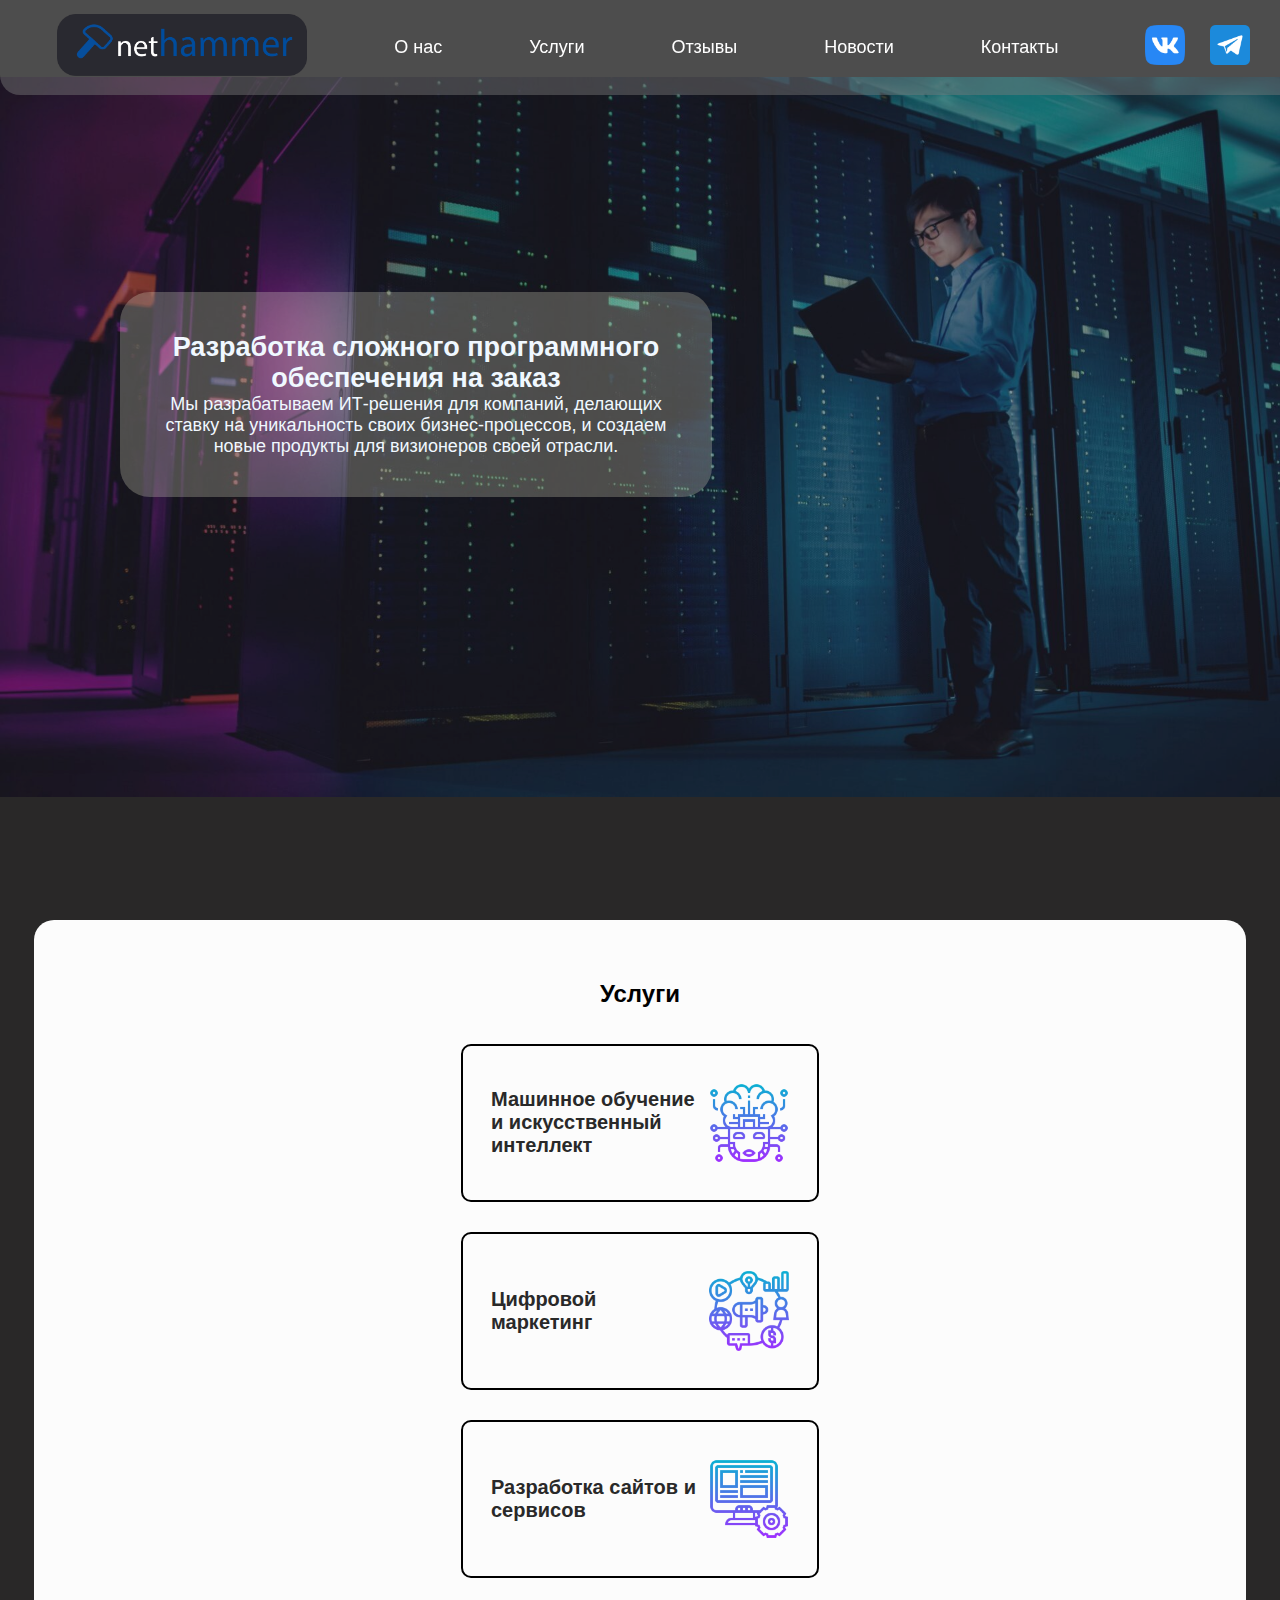
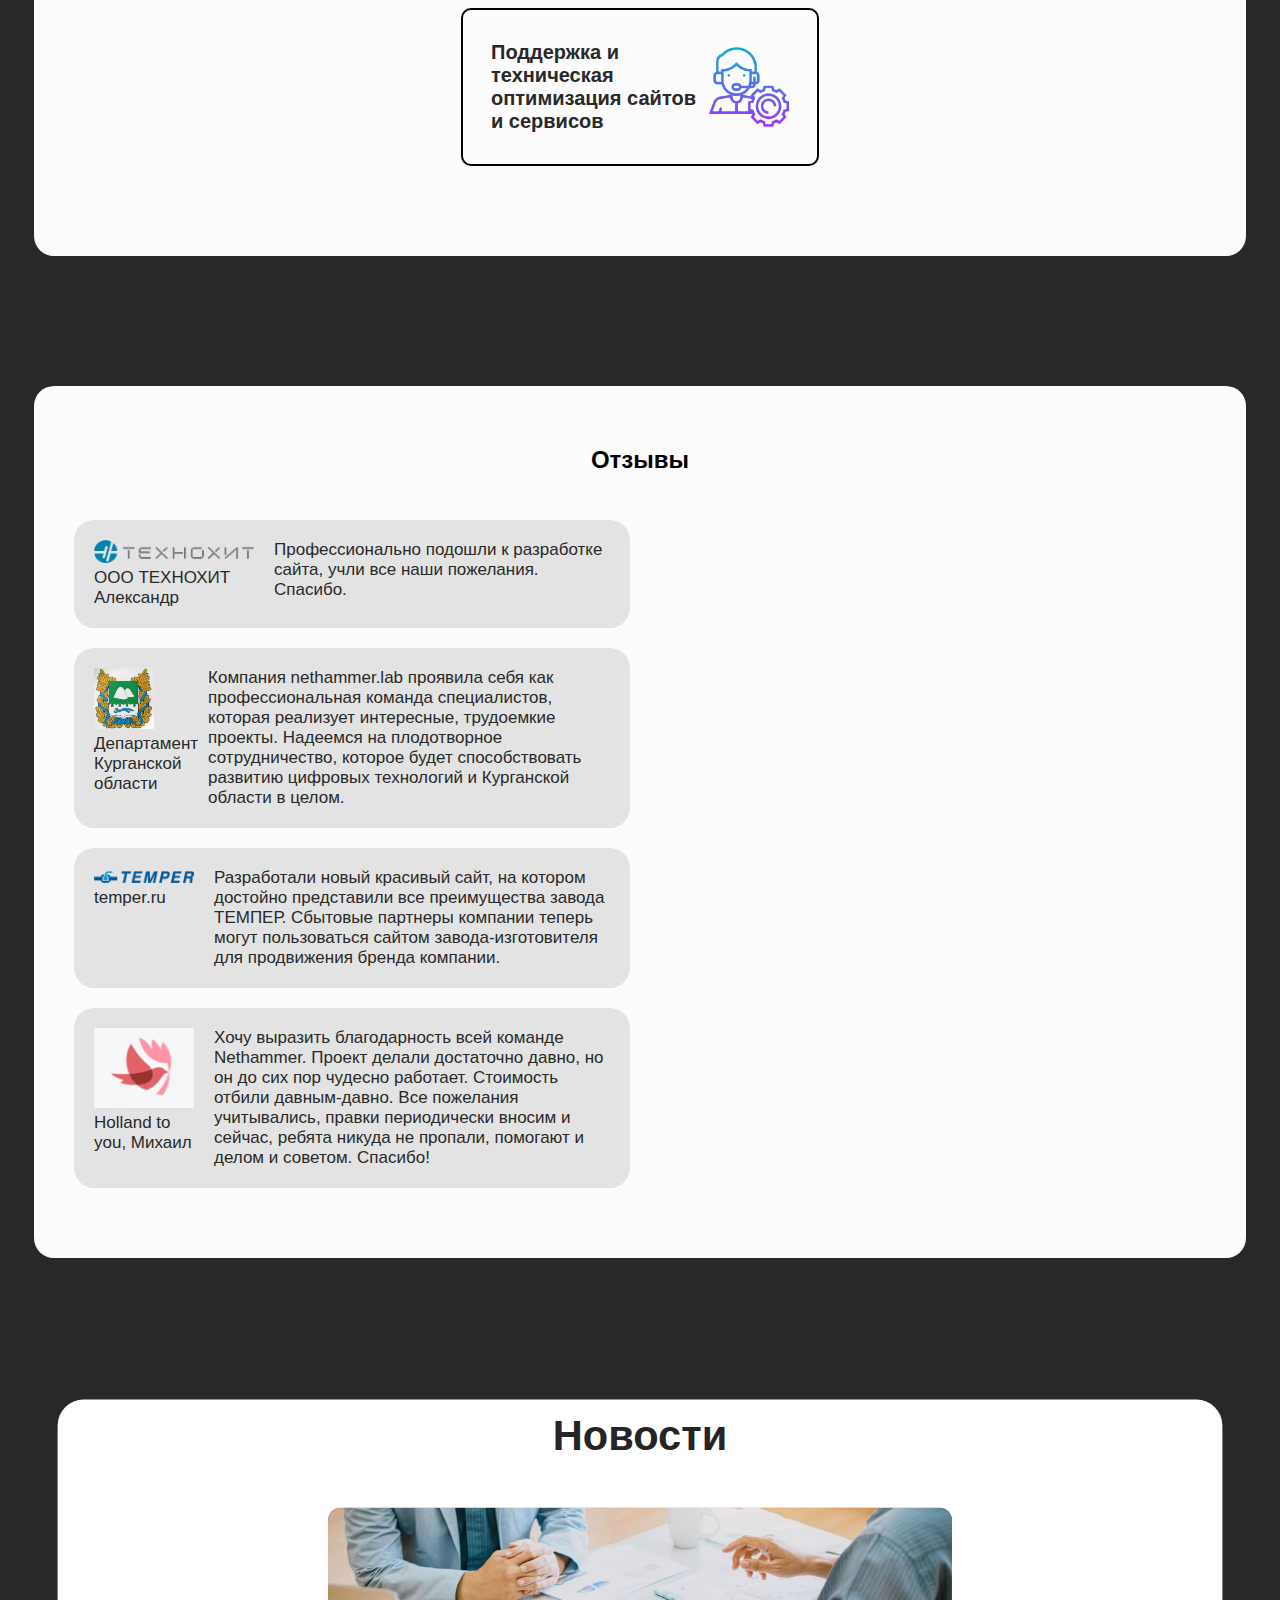
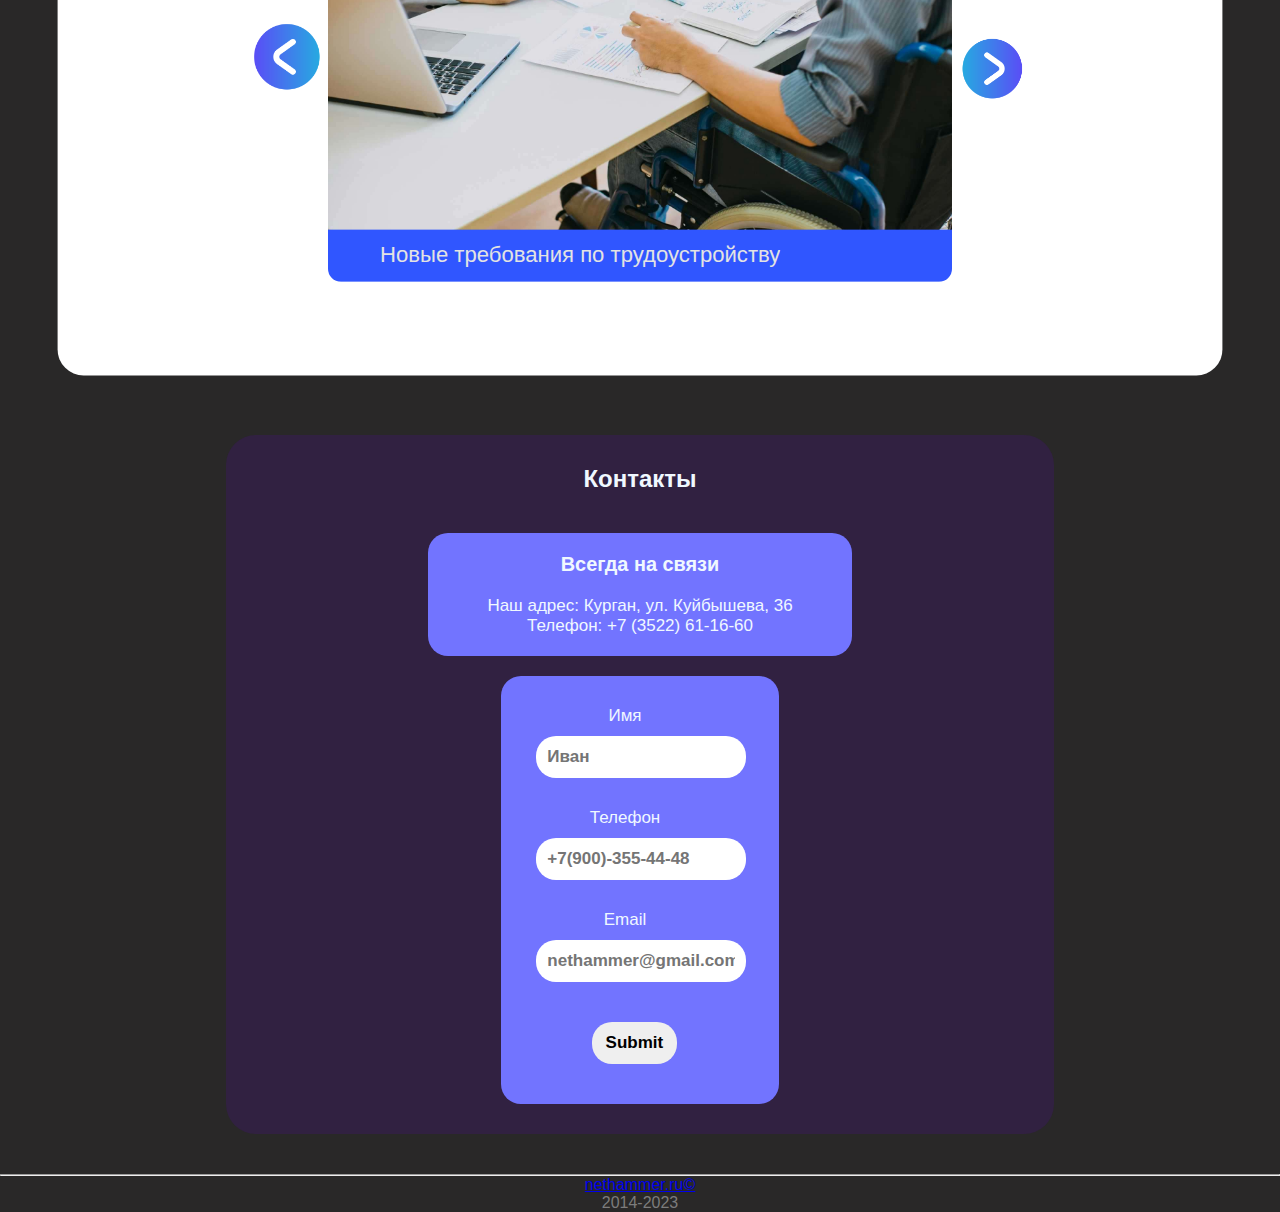
<file: WEB3/index.html>
<!DOCTYPE html>
<html lang="en">

<head>
    <meta charset="UTF-8">
    <meta name="viewport" content="width=device-width, initial-scale=1.0">
    <title>Document</title>
    <link rel="stylesheet" href="css/style.css">
  
</head>

<body>
    <header>
        <nav>
            <ul class="navbar">
                <li><a href=""><img src="media/img/LOGO_FULL.png" alt="" width="250px">  </a></li>
                <li><a href="">О нас</a></li>
                <li><a href="#uslug">Услуги</a></li>
                <li><a href="#otzv">Отзывы</a></li>
                <li><a href="#news">Новости</a></li>
                <li><a href="#contact">Контакты</a></li>
                
                <li><a href="https://vk.com/nethammer"><img src="media/img/free-icon-vk-5968835.png" alt="" width="40px"></a>
                    <a href="https://t.me/Foxis3"><img src="media/img/free-icon-telegram-3536661.png" alt="" width="40px"></a>
                </li>

            </ul>
        </nav>
    </header>

    <div class="wrapper">

        <div class="about_blok">
            <img src="media/img/fone.jpeg" alt="">
            <div class="about_text">
                <h2>Разработка сложного
                    программного обеспечения
                    на заказ

                </h2>
                <p>Мы разрабатываем ИТ-решения для компаний, делающих ставку на уникальность своих бизнес-процессов, и
                    создаем новые продукты для визионеров своей отрасли.
                </p>
            </div>


        </div>
    </div>

   

    <div class="wrapper" id="uslug">
        <br>
        <br>
        <br>
        <br>
        <br>
        <div class="uslug">
            <h2>Услуги</h2><br>
            <br>
            <div class="item_pac">
                <div class="item">
                    <h4>Машинное обучение и искусственный интеллект</h4> <img
                        src="media/img/free-icon-artificial-intelligence-3733750.png" alt="" width="80px">
                </div>
                <div class="item">
                    <h4>Цифровой маркетинг</h4> <img src="media/img/free-icon-marketing-5863304.png" alt=""
                        width="80px">
                </div>
                <div class="item">
                    <h4>Разработка сайтов и сервисов</h4> <img src="media/img/free-icon-development-3316371.png" alt=""
                        width="80px">
                </div>
                <div class="item">
                    <h4>Поддержка и техническая оптимизация сайтов и сервисов</h4> <img
                        src="media/img/free-icon-tech-support-1116320.png" alt="" width="80px">
                </div>
            </div>
        </div>
    </div>



    <div class="wrapper" id="otzv">
        <br>
        <br>
        <br>
        <br>
        <br>
        <div class="uslug">
            <h2>Отзывы</h2><br>
            <br>
            <div class="item_pacc">
                <div class="item2">
                    <div class="center">
                        <img src="media/img/logo (4).png" alt="" width="160px">
                        <div class="name">
                            ООО ТЕХНОХИТ Александр
                        </div>
                    </div>
                    <div class="text">Профессионально подошли к разработке сайта, учли все наши пожелания. Спасибо.
                    </div>
                </div>


                <div class="item2">
                    <div class="center">
                        <img src="media/img/Screenshot_19.png" alt="" width="60px">
                        <div class="name">
                            Департамент Курганской области
                        </div>
                    </div>
                    <div class="text">Компания nethammer.lab проявила себя как профессиональная команда специалистов,
                        которая реализует интересные, трудоемкие проекты.
                        Надеемся на плодотворное сотрудничество, которое будет способствовать развитию цифровых
                        технологий и Курганской области в целом.</div>
                </div>



                <div class="item2">
                    <div class="center">
                        <img src="media/img/logo_temp.png" alt="" width="100px">
                        <div class="name">
                            temper.ru
                        </div>
                    </div>
                    <div class="text">Разработали новый красивый сайт, на котором достойно представили все преимущества
                        завода ТЕМПЕР. Сбытовые партнеры компании теперь могут пользоваться сайтом завода-изготовителя
                        для продвижения бренда компании. </div>
                </div>


                <div class="item2">
                    <div class="center">
                        <img src="media/img/Screenshot_10.png" alt="" width="100px">
                        <div class="name">
                            Holland to you, Михаил
                        </div>
                    </div>
                    <div class="text">Хочу выразить благодарность всей команде Nethammer. Проект делали достаточно
                        давно, но он до сих пор чудесно работает. Стоимость отбили давным-давно. Все пожелания
                        учитывались, правки периодически вносим и сейчас, ребята никуда не пропали, помогают и делом и
                        советом. Спасибо!</div>
                </div>

            </div>
        </div>
    </div>



    <div class="wrapper" id="news"><br><br><br><br><br>
        <br>
        

    <main class="news">
        <h1 class="page-title">Новости</h1> <br> <br>
        <div class="slider-container">
        <div class="slider">
          <div class="item_slic"><img src="media/img/nhel.png" alt=""><p>Новые требования по трудоустройству </p></div>
          <div class="item_slic"><img src="media/img/image-by-item-and-alias (1).png" alt=""><p>Проект «IT с неограниченными возможностями»</p></div>
          <div class="item_slic"><img src="media/img/ima (1).png"  ><p>Ярмарка вакансий «Возможности без границ»</p></div>
         
        </div>
        <button class="prev-button" aria-label="Посмотреть предыдущий слайд"><img src="media/img/free-icon-arrow-right-5972779.png" alt="" width="50px"
            height="50"></button>
        <button class="next-button" aria-label="Посмотреть следующий слайд"><img src="media/img/free-icon-arrow-right-5972779.png" alt="" width="50px"
            height="50"></button>
      </div>
      </main>
      </div>




    <div class="wrapper" id="contact"> <br> <br>
        <div class="contact">
            <h2>Контакты </h2>
            <div class="flex">
                <div class="cont">
                    <h3>Всегда на связи</h3><br>
                    <p>
                    Наш адрес: Курган, ул. Куйбышева, 36 <br>
                    Телефон: +7 (3522) 61-16-60                   </p>
                </div>

                <form action="">
                    <div class="bloc_input">
                        <label for="">Имя</label><input type="text" placeholder="Иван" required>
                    </div>
                    <div class="bloc_input">
                        <label for="">Телефон</label><input type="number" placeholder="+7(900)-355-44-48" required>
                    </div>
                    <div class="bloc_input">
                        <label for="">Email</label><input type="Email" placeholder="nethammer@gmail.com" required>
                    </div>
                    <div class="bloc_input">
                        <input type="submit" placeholder="">
                    </div>
    
                </form>
            </div>
            
        </div>

    </div>






    <footer>
        <hr>
        <a href="https://nethammer.ru/">nethammer.ru©</a> <br>
        2014-2023

    </footer>




    
    <script src="js/anime.min.js"></script>
    <script src="js/main.js"></script>
    
</body>

</html>
</file>
<file: JS_slider/css/style.css>
* {
    font-family: Arial, Helvetica, sans-serif;
    margin: 0 auto;
    padding: 0;
   
}

body {
    background-color: rgb(36, 36, 36);

}

#slider {
    width: 300px;
    height: 300px;
    border-radius: 30px;
    border: 10px solid #000000;
    margin: 50px auto;
    overflow: hidden;
}

#slider img {
   
    border-radius: 19px;
    width: 300px;


}

#polz {
    width: 1300px;
    position: relative;
    height: 400px;
    left: 0;
    transition: all ease 1.2s;
    
}

button{
    text-align: center;
}
</file>
<file: WEB/css/style.css>
@font-face{
    font-family: 'ss';
    src: url(media/font/OpenSans-Regular.ttf);
}
* {
    font-family:Verdana, Geneva, Tahoma, sans-serif;
    margin: 0 auto;
}

body {
    background-color: rgb(41, 40, 40);
}


.navbar {
    
    background-color: rgba(124, 124, 124, 0.445);
    border-radius:  0 0 20px 20px;
    display: flex;
    justify-content: space-between;
    padding: 2px;
    color: rgb(255, 255, 255);
    z-index: 2;
    position: fixed;
    width: 100%;
    align-content: center;
    align-items: center;
    font-size: 18px;
    font-weight: 500;


}
.logo{
    color:#ffffff;
    padding: 10px;
    background-color:rgb(9, 42, 65);
    border-radius:20px;
}
.spam_logo{
    color:rgb(145, 145, 255);
    font-size: 24px;
}

ul {
    list-style-type: none;
}

.navbar a {
    text-decoration: none;
    color: rgb(255, 255, 255);
    border: 0px solid rgb(226, 84, 255);
    padding: 10px;

}

.navbar li:hover {
scale: 1.2;
    border-radius: 20px;
    transition: 0.1s;
    position: relative;
}






.wrapper {
    width: 100%;
    margin-bottom: 40px;
    text-align: center;


}









.about_blok {margin-bottom: 26%}

.about_blok img {
overflow: hidden;
    width: 100%;
    margin-top: 6%;
    opacity: 0.6;
    background-repeat: no-repeat;
    background-position: center ;
    margin-bottom: 3px;


    background-size: cover;


}

.about_text {
    margin-top: -40%;
    margin-left: 120px;

    color: aliceblue;
    background-color: rgba(245, 245, 220, 0.249);
    border-radius: 30px;
    width: 40%;
    padding: 40px;
    position: relative;
    font-size: 18px;

}

.uslug {
    background-color: rgb(252, 252, 252);
    border-radius: 20px;
    padding: 30px;
    width: 90%;
    text-align: center;
    margin: 0 auto;
    padding: 60px 30px;
}

.uslug h4 {
    width: 210px;
    font-size: 20px;
    text-align: left;
}

.item_pac {
    width: 60%;
    display: flex;
    justify-content: center;
    align-items: center;
    flex-wrap: wrap;
    color: rgb(41, 41, 41);
    margin: 0 auto;
    justify-content: space-around;
}

.item_pac .item {
    display: flex;
    flex-direction: row;
    align-items: center;
    border: 2px solid black;
    border-radius: 10px;
    padding: 27px;
    width: 300px;
    height: 100px;
    margin-bottom: 30px;

}
.item_pac .item:hover {
    display: flex;
    flex-direction: row;
    align-items: center;
    border: 2px solid black;
    border-radius: 10px;
    padding: 27px;
    width: 300px;
    height: 100px;
    margin-bottom: 30px;
    scale: 1.2;
    transition: 0.4s;

}

.item_pac .item img {
    margin-left: 7px;

}










.otzv {
    text-align: left;

}

.item_pacc {
    width: 50%;
    display: flex;
    justify-content: center;
    align-items: center;
    flex-wrap: wrap;
    color: rgb(41, 41, 41);
    margin: 0 auto;
    justify-content: space-around;
}

.item2 {
    display: flex;
    margin: 10px;
    background-color: #e3e3e3;
    border-radius: 20px;
    padding: 20px;
    font-family: Arial, Helvetica, sans-serif;
    font-weight: 500;
    font-size: 17px;
    text-align: start;
}
.item2:hover{
    scale:1.1;
    margin-top: 10px;
    transition: 0.3s;
}
.text{
    margin-left: 10px;
}

.item2 img {
    margin-right: 10px;

}

/*Слайдер*/

.page-title {
    text-align: center;
  }
  
  .slider-container {
    position: relative;
    width: 600px;
    height: 350px;
    margin: 0 auto;
    overflow: hidden;
    

  }
.news{
    margin-top: 60px;
    background-color: rgb(255, 255, 255);
    border-radius:20px;
    width: 70%;
    padding: 10px  0;
    color: #252525;
    scale: 1.3;
    margin-bottom:90px;
    
}
  
  .slider {
    display: flex;
    transition: transform 0.9s linear ;
    ;
  }
  
  .slider img {
    width: 80%;
    height: 80%;
    object-fit: cover;
    transition: transform 0.8s linear;
    border-radius:10px;
    background-color:rgb(48, 86, 255);
    padding-bottom: 40px;
    
   
    
    
            animation: slowFade 2s infinite;
  }

  .slider p{
    overflow: hidden;
    position: absolute;
    margin-top:-30px ;
    margin-left: 100px;
    font-size: 17px;
   
    color: #e3e3e3;
    
  }
  
  .prev-button,
  .next-button {
    position: absolute;
    top: 35%;
    transform: translateY(-50%);
    width: 50px;
    height: 50px;
    background-color: transparent;
    border: none;
    font-size: 24px;
    color: white;
    transition: 0.1s;
  }

  .prev-button,
  .next-button :hover {
    scale: 1.1;
    transition: 0.3s;
  }
  .prev-button:hover {
    scale: 1.1;
    transition: 0.3s;
  }
  
  .prev-button {
    left: 10px;
    transform: rotate(-180deg);
    top:26%
  }
  
  .next-button {
    right: 10px;
  }

  .item_slic {
    overflow: hidden;
  }






/*Контакты*/

.contact {
    margin-top: 10px;
    color: aliceblue;
    text-align: center;
    background-color: rgb(49, 33, 65);
    border-radius: 30px;
    padding: 30px 30px 30px;
    width: 60%;
    margin: 0 auto;
}

.contact form {
    margin-top: -10px;
    display: flex;
    width: 27%;
    padding: 50px;
    flex-direction: column;
    align-items: center;
    font-size: 17px;
}

.contact form {
    
}

.bloc_input {
    margin-bottom: 10px;
    padding: 10px;

}

.bloc_input:last-child {
    margin-right: 47px;
}
.bloc_input:last-child:hover {
    scale: 1.2;
    transition: 0.3s;
}

.bloc_input input {
    border-radius: 20px;
    border: none;
    padding: 11px;
    margin-left: 5px;
    width: 100%;
    margin-top: 10px;
    font-size: 17px;
    font-weight: 700;
}
.bloc_input input:hover {
   margin-bottom:20px;
   scale: 1.1;
   transition: 0.2s;
}


/*Футер*/
footer {
    color: rgb(124, 124, 124);
    text-align: center;
    font-weight: 500;
    margin-top: 40px;
}
</file>
<file: WEB2/css/style.css>
@font-face{
    font-family: 'ss';
    src: url(media/font/OpenSans-Regular.ttf);
}
* {
    font-family:Verdana, Geneva, Tahoma, sans-serif;
    margin: 0 auto;
}

body {
    background-color: rgb(41, 40, 40);
}


.navbar {
    
    background-color: rgba(124, 124, 124, 0.445);
    border-radius:  0 0 20px 20px;
    display: flex;
    justify-content: space-between;
    padding: 14px;
    color: rgb(255, 255, 255);
    z-index: 2;
    position: fixed;
    width: 100%;
    align-content: center;
    align-items: center;
    font-size: 18px;
    font-weight: 500;


}
.logo{
    color:#ffffff;
    padding: 10px;
    background-color:rgb(9, 42, 65);
    border-radius:20px;
}
.spam_logo{
    color:rgb(145, 145, 255);
    font-size: 24px;
}

ul {
    list-style-type: none;
}

.navbar a {
    text-decoration: none;
    color: rgb(255, 255, 255);
    border: 0px solid rgb(226, 84, 255);
    padding: 10px;

}

.navbar li:hover {
scale: 1.2;
    border-radius: 20px;
    transition: 0.1s;
    position: relative;
}






.wrapper {
    width: 100%;
    margin-bottom: 40px;
    text-align: center;


}









.about_blok {margin-bottom: 26%}

.about_blok img {
overflow: hidden;
    width: 100%;
    margin-top: 6%;
    opacity: 0.6;
    background-repeat: no-repeat;
    background-position: center ;
    margin-bottom: 3px;


    background-size: cover;


}

.about_text {
    margin-top: -40%;
    margin-left: 120px;

    color: aliceblue;
    background-color: rgba(245, 245, 220, 0.249);
    border-radius: 30px;
    width: 40%;
    padding: 40px;
    position: relative;
    font-size: 18px;

}

.uslug {
    background-color: rgb(252, 252, 252);
    border-radius: 20px;
    padding: 30px;
    width: 90%;
    text-align: center;
    margin: 0 auto;
    padding: 60px 30px;
}

.uslug h4 {
    width: 210px;
    font-size: 20px;
    text-align: left;
}

.item_pac {
    width: 60%;
    display: flex;
    justify-content: center;
    align-items: center;
    flex-wrap: wrap;
    color: rgb(41, 41, 41);
    margin: 0 auto;
    justify-content: space-around;
}

.item_pac .item {
    display: flex;
    flex-direction: row;
    align-items: center;
    border: 2px solid black;
    border-radius: 10px;
    padding: 27px;
    width: 300px;
    height: 100px;
    margin-bottom: 30px;

}
.item_pac .item:hover {
    display: flex;
    flex-direction: row;
    align-items: center;
    border: 2px solid black;
    border-radius: 10px;
    padding: 27px;
    width: 300px;
    height: 100px;
    margin-bottom: 30px;
    scale: 1.2;
    transition: 0.4s;

}

.item_pac .item img {
    margin-left: 7px;

}










.otzv {
    text-align: left;

}

.item_pacc {
    width: 50%;
    display: flex;
    justify-content: center;
    align-items: center;
    flex-wrap: wrap;
    color: rgb(41, 41, 41);
    margin: 0 auto;
    justify-content: space-around;
    margin-right: 645px;
}

.item2 {
    display: flex;
    margin: 10px;
    background-color: #e3e3e3;
    border-radius: 20px;
    padding: 20px;
    font-family: Arial, Helvetica, sans-serif;
    font-weight: 500;
    font-size: 17px;
    text-align: start;
}
.item2:hover{
    scale:1.1;
    margin-top: 10px;
    transition: 0.3s;
}
.text{
    margin-left: 10px;
}

.item2 img {
    margin-right: 10px;

}

/*Слайдер*/

.page-title {
    text-align: center;
  }
  
  .slider-container {
    position: relative;
    width: 600px;
    height: 350px;
    margin: 0 auto;
    overflow: hidden;
    

  }
.news{
    margin-top: 60px;
    background-color: rgb(255, 255, 255);
    border-radius:20px;
    width: 70%;
    padding: 10px  0;
    color: #252525;
    scale: 1.3;
    margin-bottom:90px;
    
}
  
  .slider {
    display: flex;
    transition: 0.5s;
    transition: transform 0.9s linear ;
    
  }
  
  .slider img {
    width: 80%;
    height: 80%;
    object-fit: cover;
    transition: transform 0.8s linear;
    border-radius:10px;
    background-color:rgb(48, 86, 255);
    padding-bottom: 40px;
    transition: 0.3s;
    
   
    
    
            animation: slowFade 4s infinite;
  }

  .slider p{
    overflow: hidden;
    position: absolute;
    margin-top:-30px ;
    margin-left: 100px;
    font-size: 17px;
   
    color: #e3e3e3;
    
  }
  
  .prev-button,
  .next-button {
    position: absolute;
    top: 35%;
    transform: translateY(-50%);
    width: 50px;
    height: 50px;
    background-color: transparent;
    border: none;
    font-size: 24px;
    color: white;
    transition: 0.1s;
  }

  .prev-button,
  .next-button :hover {
    scale: 1.1;
    transition: 0.3s;
  }
  .prev-button:hover {
    scale: 1.1;
    transition: 0.3s;
  }
  
  .prev-button {
    left: 10px;
    transform: rotate(-180deg);
    top:26%
  }
  
  .next-button {
    right: 10px;
  }

  .item_slic {
    overflow: hidden;
  }






/*Контакты*/

.contact {
    margin-top: 10px;
    color: aliceblue;
    text-align: center;
    background-color: rgb(49, 33, 65);
    border-radius: 30px;
    padding: 30px 30px 30px;
    width: 60%;
    margin: 0 auto;
}

.contact form {
    margin-top: -10px;
    margin-right: 320px;
    display: flex;
    width: 27%;
    padding: 50px;
    flex-direction: column;
    align-items: center;
    font-size: 17px;
}

.contact form {
    
}

.bloc_input {
    margin-bottom: 10px;
    padding: 10px;

}

.bloc_input:last-child {
    margin-right: 47px;
}
.bloc_input:last-child:hover {
    scale: 1.2;
    transition: 0.3s;
}

.bloc_input input {
    border-radius: 20px;
    border: none;
    padding: 11px;
    margin-left: 5px;
    width: 100%;
    margin-top: 10px;
    font-size: 17px;
    font-weight: 700;
}
.bloc_input input:hover {
   margin-bottom:20px;
   scale: 1.1;
   transition: 0.2s;
}


/*Футер*/
footer {
    color: rgb(124, 124, 124);
    text-align: center;
    font-weight: 500;
    margin-top: 40px;
}
</file>
<file: WEB3/css/style.css>
@font-face{
    font-family: 'ss';
    src: url(media/font/OpenSans-Regular.ttf);
}
* {
    font-family:Verdana, Geneva, Tahoma, sans-serif;
    margin: 0 auto;
}

body {
    background-color: rgb(41, 40, 40);
}


.navbar {
    
    background-color: rgba(124, 124, 124, 0.445);
    border-radius:  0 0 20px 20px;
    display: flex;
    justify-content: space-between;
    padding: 14px;
    color: rgb(255, 255, 255);
    z-index: 2;
    position: fixed;
    width: 100%;
    align-content: center;
    align-items: center;
    font-size: 18px;
    font-weight: 500;


}
.logo{
    color:#ffffff;
    padding: 10px;
    background-color:rgb(9, 42, 65);
    border-radius:20px;
}
.spam_logo{
    color:rgb(145, 145, 255);
    font-size: 24px;
}

ul {
    list-style-type: none;
}

.navbar a {
    text-decoration: none;
    color: rgb(255, 255, 255);
    border: 0px solid rgb(226, 84, 255);
    padding: 10px;

}

.navbar li:hover {
scale: 1.2;
    border-radius: 20px;
    transition: 0.1s;
    position: relative;
}






.wrapper {
    width: 100%;
    margin-bottom: 40px;
    text-align: center;


}









.about_blok {margin-bottom: 26%}

.about_blok img {
overflow: hidden;
    width: 100%;
    margin-top: 6%;
    opacity: 0.6;
    background-repeat: no-repeat;
    background-position: center ;
    margin-bottom: 3px;


    background-size: cover;


}

.about_text {
    margin-top: -40%;
    margin-left: 120px;

    color: aliceblue;
    background-color: rgba(245, 245, 220, 0.249);
    border-radius: 30px;
    width: 40%;
    padding: 40px;
    position: relative;
    font-size: 18px;

}

.uslug {
    background-color: rgb(252, 252, 252);
    border-radius: 20px;
    padding: 30px;
    width: 90%;
    text-align: center;
    margin: 0 auto;
    padding: 60px 30px;
}

.uslug h4 {
    width: 210px;
    font-size: 20px;
    text-align: left;
}

.item_pac {
    width: 60%;
    display: flex;
    justify-content: center;
    align-items: center;
    flex-wrap: wrap;
    color: rgb(41, 41, 41);
    margin: 0 auto;
    justify-content: space-around;
}

.item_pac .item {
    display: flex;
    flex-direction: row;
    align-items: center;
    border: 2px solid black;
    border-radius: 10px;
    padding: 27px;
    width: 300px;
    height: 100px;
    margin-bottom: 30px;

}
.item_pac .item:hover {
    display: flex;
    flex-direction: row;
    align-items: center;
    border: 2px solid black;
    border-radius: 10px;
    padding: 27px;
    width: 300px;
    height: 100px;
    margin-bottom: 30px;
    scale: 1.2;
    transition: 0.4s;

}

.item_pac .item img {
    margin-left: 7px;

}










.otzv {
    text-align: left;

}

.item_pacc {
    width: 50%;
    display: flex;
    justify-content: center;
    align-items: center;
    flex-wrap: wrap;
    color: rgb(41, 41, 41);
    margin: 0 auto;
    justify-content: space-around;
    margin-right: 645px;
}

.item2 {
    display: flex;
    margin: 10px;
    background-color: #e3e3e3;
    border-radius: 20px;
    padding: 20px;
    font-family: Arial, Helvetica, sans-serif;
    font-weight: 500;
    font-size: 17px;
    text-align: start;
}
.item2:hover{
    scale:1.1;
    margin-top: 10px;
    transition: 0.3s;
}
.text{
    margin-left: 10px;
}

.item2 img {
    margin-right: 10px;

}

/*Слайдер*/

.page-title {
    text-align: center;
  }
  
  .slider-container {
    position: relative;
    width: 600px;
    height: 350px;
    margin: 0 auto;
    overflow: hidden;
    

  }
.news{
    margin-top: 60px;
    background-color: rgb(255, 255, 255);
    border-radius:20px;
    width: 70%;
    padding: 10px  0;
    color: #252525;
    scale: 1.3;
    margin-bottom:90px;
    
}
  
  .slider {
    display: flex;
    transition: 0.5s;
    transition: transform 0.9s linear ;
    
  }
  
  .slider img {
    width: 80%;
    height: 80%;
    object-fit: cover;
    transition: transform 0.8s linear;
    border-radius:10px;
    background-color:rgb(48, 86, 255);
    padding-bottom: 40px;
    transition: 0.3s;
    
   
    
    
            animation: slowFade 4s infinite;
  }

  .slider p{
    overflow: hidden;
    position: absolute;
    margin-top:-30px ;
    margin-left: 100px;
    font-size: 17px;
   
    color: #e3e3e3;
    
  }
  
  .prev-button,
  .next-button {
    position: absolute;
    top: 35%;
    transform: translateY(-50%);
    width: 50px;
    height: 50px;
    background-color: transparent;
    border: none;
    font-size: 24px;
    color: white;
    transition: 0.1s;
  }

  .prev-button,
  .next-button :hover {
    scale: 1.1;
    transition: 0.3s;
  }
  .prev-button:hover {
    scale: 1.1;
    transition: 0.3s;
  }
  
  .prev-button {
    left: 10px;
    transform: rotate(-180deg);
    top:26%
  }
  
  .next-button {
    right: 10px;
  }

  .item_slic {
    overflow: hidden;
  }






/*Контакты*/

.contact {
    margin-top: 10px;
    color: aliceblue;
    text-align: center;
    background-color: rgb(49, 33, 65);
    border-radius: 30px;
    padding: 30px 30px 30px;
    width: 60%;
    margin: 0 auto;
}

.contact form {
    margin-top: -10px;
    margin-right: px;
    display: flex;
    width: 27%;
    padding: 50px;
    flex-direction: column;
    align-items: center;
    font-size: 17px;
    padding: 20px;
    padding-right: 50px;
    background-color:rgb(114, 116, 255);
    border-radius:20px;
}

.contact form {
    
}

.bloc_input {
    margin-bottom: 10px;
    padding: 10px;

}

.bloc_input:last-child {
    margin-right: 47px;
}
.bloc_input:last-child:hover {
    scale: 1.2;
    transition: 0.3s;
}

.bloc_input input {
    border-radius: 20px;
    border: none;
    padding: 11px;
    margin-left: 5px;
    width: 100%;
    margin-top: 10px;
    font-size: 17px;
    font-weight: 700;
}
.bloc_input input:hover {
   
   scale: 1.1;
   transition: 0.2s;
}

.flex{
    display: ;
    margin-top: 40px;
}
.cont{
    background-color:rgb(114, 116, 255);
    padding: 20px;
    height: 40%;
    width: 50%;
    border-radius:20px;
    text-align: center;
    font-size: 17px;
    margin-bottom: 30px;
}


/*Футер*/
footer {
    color: rgb(124, 124, 124);
    text-align: center;
    font-weight: 500;
    margin-top: 40px;
}
</file>
<file: Uber/css/style.min.css>
*{font-family:'Roboto', sans-serif}header{position:relative;height:50px}nav{position:fixed;width:100%;height:50px;background-color:#212121;z-index:5}.hamburger{display:none}.menu{display:-webkit-box;display:-ms-flexbox;display:flex;-webkit-box-pack:justify;-ms-flex-pack:justify;justify-content:space-between;padding:13px 20px;margin:0;list-style-type:none}.menu_link{color:#ffffff;font-size:15px;font-weight:300}.menu_link:hover{text-decoration:none;color:#1eacc7}.menu_item{border-right:2px dotted black;padding-right:28px}.menu_item:last-child{border-right:none}.subheader{position:absolute;top:50px;width:100%;height:84px;background-color:rgba(0,0,0,0.6)}.subheader_logo{display:block;max-width:100%;margin-top:16px}.subheader_official{margin-top:6px;opacity:0.5;color:#ffffff;font-size:13px;font-weight:400}.subheader_call{color:#ffffff;font-size:12px;font-weight:300;margin-top:19px;text-align:right}.subheader_phone{display:block;margin-top:8px;color:#ffffff;font-size:22px;font-weight:400;text-transform:uppercase;text-align:right;line-height:12px}.subheader_phone:hover{text-decoration:none;color:#fff}.subheader_btn{margin-top:19px;width:172px;height:46px;-webkit-box-shadow:inset 0 -3px 0 rgba(0,0,0,0.12);box-shadow:inset 0 -3px 0 rgba(0,0,0,0.12);border:none;border-radius:4px;background-image:-webkit-gradient(linear, left bottom, left top, from(#1eacc7), to(#4ce2ff));background-image:linear-gradient(to top, #1eacc7 0%, #4ce2ff 100%);text-shadow:1px 1px 0 rgba(0,0,0,0.21);color:#ffffff;font-size:14px;font-weight:400;text-transform:uppercase}.subheader_btn:hover{background-image:none;background-color:#1eacc7}.promo{min-height:800px;background:url("../img/bg/main_bg.jpg") center center/cover no-repeat;padding:150px 0 135px 0}.promo_header{color:#ffffff;font-weight:700;text-transform:uppercase;font-size:60px;line-height:60px;margin:0;text-align:center}.promo_subheader{color:#ffffff;font-weight:700;text-transform:uppercase;font-size:36px;line-height:36px;margin:0;margin-top:22px;text-align:center}.promo_descr{color:#ffffff;font-size:18px;font-weight:400;line-height:24px;text-align:center;margin-top:23px}.promo_btn{display:block;margin:118px auto 0 auto;width:259px;height:63px;-webkit-box-shadow:inset 0 -4px 0 rgba(0,0,0,0.12);box-shadow:inset 0 -4px 0 rgba(0,0,0,0.12);border:none;border-radius:4px;background-image:-webkit-gradient(linear, left bottom, left top, from(#1eacc7), to(#4ce2ff));background-image:linear-gradient(to top, #1eacc7 0%, #4ce2ff 100%);text-shadow:1px 1px 0 rgba(0,0,0,0.21);color:#ffffff;font-size:18px;font-weight:400;text-transform:uppercase}.promo_btn:hover{background-image:none;background-color:#1eacc7}.reasons{padding:71px 0 65px 0}.reasons_block{display:-webkit-box;display:-ms-flexbox;display:flex;-webkit-box-pack:center;-ms-flex-pack:center;justify-content:center;-webkit-box-align:center;-ms-flex-align:center;align-items:center;margin-top:35px}.reasons_round{display:-webkit-box;display:-ms-flexbox;display:flex;-webkit-box-pack:center;-ms-flex-pack:center;justify-content:center;-webkit-box-align:center;-ms-flex-align:center;align-items:center;margin-right:26px;width:113px;height:113px;background-color:#1eacc7;border-radius:100%}.reasons_descr{width:343px}.reasons_subtitle{line-height:21px;color:#1eacc7;font-size:17px;font-weight:400}.reasons_text{color:#202020;font-size:15px;font-weight:300;line-height:21px}.label{position:relative;margin:0 auto;height:24px;width:112px;padding:5px 12px;background-color:#000000;color:#ffffff;font-size:11px;font-weight:300;text-transform:uppercase;text-align:center;z-index:2}.label_white{background-color:#fff;color:#000}.label_min{width:76px}.title{position:relative;margin-bottom:0;margin-top:38px;color:#222222;font-size:38px;line-height:38px;font-weight:700;text-transform:uppercase;text-align:center;z-index:2}.title_white{color:#fff}.subtitle{position:relative;margin-top:19px;color:#222222;font-size:17px;font-weight:400;text-align:center;z-index:2}.subtitle_white{color:#fff}.mobile{min-height:864px;padding:48px 0 79px 0;background:url("../img/bg/mobile_app.png") center center/cover no-repeat}.mobile .row{margin-top:32px}.mobile_item{position:relative;width:320px;height:280px;margin:0 auto;margin-bottom:19px;padding-top:92px}.mobile_item_1{background:url("../img/bg/mobile_screen_1.jpg") center center/cover no-repeat}.mobile_item_2{background:url("../img/bg/mobile_screen_2.jpg") center center/cover no-repeat}.mobile_item_3{background:url("../img/bg/mobile_screen_3.jpg") center center/cover no-repeat}.mobile_item_4{background:url("../img/bg/mobile_screen_4.jpg") center center/cover no-repeat}.mobile_item_5{background:url("../img/bg/mobile_screen_5.jpg") center center/cover no-repeat}.mobile_item_6{background:url("../img/bg/mobile_screen_6.jpg") center center/cover no-repeat}.mobile_item_subtitle{color:#ffffff;font-size:24px;font-weight:400;line-height:31px;text-transform:uppercase;text-align:center}.mobile_item_plus{display:-webkit-box;display:-ms-flexbox;display:flex;-webkit-box-pack:center;-ms-flex-pack:center;justify-content:center;-webkit-box-align:center;-ms-flex-align:center;align-items:center;position:absolute;bottom:35px;left:50%;-webkit-transform:translateX(-50%);transform:translateX(-50%);width:26px;height:26px;background-color:#000000;margin:0 auto;border-radius:100%;cursor:pointer}.mobile_item_plus:before{content:'';display:block;width:14px;height:2px;background-color:#1eacc7;-webkit-transition:0.3s all;transition:0.3s all}.mobile_item_plus:after{content:'';position:absolute;left:50%;-webkit-transform:translateX(-50%);transform:translateX(-50%);display:block;height:14px;width:2px;background-color:#1eacc7;-webkit-transition:0.3s all;transition:0.3s all}.mobile_item_plus:hover:before,.mobile_item_plus:hover:after{background-color:#ff5656}.choice{position:relative;min-height:895px;padding:57px 0 138px 0;background:url("../img/bg/mobile_app.png") center center/cover no-repeat}.choice_img{position:relative;display:block;margin:56px auto 0 auto;z-index:2}.choice_descr{text-align:center;color:#222222;font-size:17px;font-weight:300;line-height:24px}.choice .black{position:absolute;top:0;left:0;height:499px;width:100%;background-color:#070716;z-index:1}.require{padding:68px 0 84px 0}.require_block{margin:33px 0}.require_block_nmb{margin-bottom:0px}.require_title{color:#1ca8c3;font-size:22px;font-weight:400}.require_list{list-style-type:none;padding-left:50px;margin-top:22px}.require_list li{position:relative;font-size:17px;font-weight:300;line-height:24px;margin-bottom:10px}.require_list li:before{content:'';display:block;position:absolute;left:-32px;top:3px;width:21px;height:20px;background:url("../icons/check_blue.svg") center center/cover no-repeat}.require_descr{margin-top:25px;font-size:17px;font-weight:300;line-height:24px;color:#1ca8c3}.require .warning .require_title{color:#ff5656}.require .warning .require_list li:before{background:url("../icons/check_red.svg") center center/cover no-repeat}.world{position:relative;min-height:717px;padding:49px 0;background:url("../img/bg/map.jpg") center center/cover no-repeat}.world_link{position:absolute;left:50%;-webkit-transform:translateX(-50%);transform:translateX(-50%);bottom:49px;text-align:center;font-size:15px;font-weight:400;line-height:68px;text-transform:uppercase;color:#1fbad6}.world_link:hover{text-decoration:none;color:#fff}footer{padding:14px 23px 39px 23px}footer a:hover{text-decoration:none}.footer_divider{width:299px;height:4px;background-color:#1fbad6;margin:0 auto}.footer_wrapper{display:-webkit-box;display:-ms-flexbox;display:flex;-webkit-box-pack:justify;-ms-flex-pack:justify;justify-content:space-between;-webkit-box-align:start;-ms-flex-align:start;align-items:flex-start;padding-top:32px}.footer_wrapper>div{width:33%}.footer_wrapper>div:nth-child(3){display:-webkit-box;display:-ms-flexbox;display:flex;-webkit-box-pack:end;-ms-flex-pack:end;justify-content:flex-end}.footer_social{width:160px;display:-webkit-box;display:-ms-flexbox;display:flex;-webkit-box-pack:justify;-ms-flex-pack:justify;justify-content:space-between}.footer_social_item{display:-webkit-box;display:-ms-flexbox;display:flex;-webkit-box-pack:center;-ms-flex-pack:center;justify-content:center;-webkit-box-align:center;-ms-flex-align:center;align-items:center;margin:0 4px;width:32px;height:32px;background-color:#070716;border-radius:100%}.footer_social_item i{color:#fff}.footer_links{width:390px;margin:0 auto}.footer_links_main{display:-webkit-box;display:-ms-flexbox;display:flex;-webkit-box-pack:justify;-ms-flex-pack:justify;justify-content:space-between;padding:0 10px}.footer_links_main a{color:#070716;font-size:15px;font-weight:300;text-transform:uppercase}.footer_links_sub{display:-webkit-box;display:-ms-flexbox;display:flex;-webkit-box-pack:justify;-ms-flex-pack:justify;justify-content:space-between;margin-top:10px}.footer_links_sub a{color:#999999;font-size:11px;font-weight:300;text-transform:uppercase}.footer_links_lang{display:block;margin:0 auto;color:#1fbad6;font-size:11px;font-weight:400;margin-top:19px;text-transform:uppercase;text-align:center}.xs-visible{display:none}@media (max-width: 1200px){.menu_item{padding-right:20px}.menu_link{font-size:13px}.promo_header{font-size:50px}.reasons_block{-webkit-box-align:start;-ms-flex-align:start;align-items:flex-start}.reasons_descr{width:300px}.mobile_item{width:290px}.mobile_item_subtitle{font-size:22px}.choice{padding:55px 0;min-height:840px}.require br{display:none}.footer_wrapper>div{width:50%}.footer_wrapper>div:nth-child(1){width:25%}.footer_wrapper>div:nth-child(3){width:25%;display:-webkit-box;display:-ms-flexbox;display:flex;-webkit-box-pack:end;-ms-flex-pack:end;justify-content:flex-end}.footer_mobile{display:-webkit-box;display:-ms-flexbox;display:flex}.footer_mobile a{margin:0 3px}.footer_mobile a img{width:100%}}@media (max-width: 991px){.title{font-size:28px}.menu_item{padding-right:8px}.menu_link{font-size:10px}.subheader_logo img{width:100%}.subheader_official{font-size:11px}.subheader_phone{font-size:18px}.subheader_btn{margin-top:21px;height:40px;width:100%}.promo_header{font-size:40px}.promo_subheader{font-size:30px}.reasons_block{-webkit-box-orient:vertical;-webkit-box-direction:normal;-ms-flex-direction:column;flex-direction:column;-webkit-box-align:center;-ms-flex-align:center;align-items:center}.reasons_round{margin-right:0}.reasons_descr{width:300px;margin-top:20px}.choice{min-height:800px}.choice_img{width:100%}.world{min-height:650px}.footer_wrapper{-ms-flex-wrap:wrap;flex-wrap:wrap}.footer_wrapper>div{width:100%;display:-webkit-box;display:-ms-flexbox;display:flex;-webkit-box-pack:center;-ms-flex-pack:center;justify-content:center;margin-bottom:20px}.footer_wrapper>div:nth-child(1){width:100%}.footer_wrapper>div:nth-child(3){width:100%;-webkit-box-pack:center;-ms-flex-pack:center;justify-content:center}}@media (max-width: 767px){.title{margin-top:25px}.menu{position:fixed;-webkit-box-orient:vertical;-webkit-box-direction:normal;-ms-flex-direction:column;flex-direction:column;-webkit-box-pack:center;-ms-flex-pack:center;justify-content:center;-webkit-box-align:center;-ms-flex-align:center;align-items:center;top:0;left:-100%;width:50%;height:100vh;padding:20px 15px;background-color:rgba(0,0,0,0.8);-webkit-transition:0.6s all;transition:0.6s all}.menu_active{left:0}.menu_item{padding-right:0;border:none;margin:10px 0}.menu_link{font-size:20px}.hamburger{display:block;position:absolute;right:10px;top:50%;-webkit-transform:translateY(-50%);transform:translateY(-50%);width:26px;height:12px}.hamburger span{display:block;height:2px;width:100%;background-color:#fff;margin-bottom:2px;-webkit-transition:0.5s all;transition:0.5s all}.hamburger_active span{margin-bottom:-2px}.hamburger_active span:nth-child(1){-webkit-transform:translateY(3px) rotate(-45deg);transform:translateY(3px) rotate(-45deg)}.hamburger_active span:nth-child(2){display:none}.hamburger_active span:nth-child(3){-webkit-transform:translateY(3px) rotate(45deg);transform:translateY(3px) rotate(45deg)}.xs-hidden{display:none}.xs-visible{display:block}.subheader_phone{display:block;margin-top:10px;color:#ffffff;font-size:16px;font-weight:400;text-transform:uppercase;text-align:center}.subheader_btn{display:block;width:200px;height:40px;margin:0 auto;margin-top:10px}.promo_header{line-height:45px}.reasons{padding:40px 0}.reasons_descr{width:350px}.reasons_subtitle{text-align:center}.reasons_text{margin-top:10px}.mobile{padding:40px 0}.choice{min-height:600px;padding:40px 0}.require{padding:40px 0}.world{min-height:450px}}@media (max-width: 575px){nav{height:30px}header{height:30px}.title{font-size:16px;margin-top:15px;line-height:16px}.subtitle{font-size:14px;line-height:21px;margin-top:11px}.subheader{height:60px;top:30px}.subheader_official{display:none}.subheader_logo{margin-top:16px}.subheader_phone{font-size:12px;font-weight:400;text-transform:uppercase;margin-top:11px}.subheader_btn{width:110px;height:22px;font-size:9px;margin-top:6px}.subheader_btn:hover{background-image:-webkit-gradient(linear, left bottom, left top, from(#1eacc7), to(#4ce2ff));background-image:linear-gradient(to top, #1eacc7 0%, #4ce2ff 100%)}.promo{min-height:400px;padding:93px 0 35px 0}.promo_descr{display:none}.promo_header{font-size:30px;padding:0 24px;line-height:35px}.promo_subheader{font-size:20px;margin-top:33px;padding:0 10px;line-height:30px}.promo_btn{width:210px;height:50px;margin-top:72px;font-size:16px}.promo_btn:hover{background-image:-webkit-gradient(linear, left bottom, left top, from(#1eacc7), to(#4ce2ff));background-image:linear-gradient(to top, #1eacc7 0%, #4ce2ff 100%)}.menu{width:85%}.menu_item{width:100%;text-align:center;padding:5px 0}.menu_link{display:block}.hamburger_active span:nth-child(1){-webkit-transform:translateY(5px) rotate(-45deg);transform:translateY(5px) rotate(-45deg)}.hamburger_active span:nth-child(3){-webkit-transform:translateY(5px) rotate(45deg);transform:translateY(5px) rotate(45deg)}.reasons{padding:22px 0 36px 0}.reasons_block{margin-top:26px}.reasons_round{width:100px;height:100px}.reasons_descr{width:100%;margin-top:27px}.reasons_subtitle{font-size:16px;text-align:left}.reasons_text{margin-top:0}.mobile{padding:20px 0 40px 0}.mobile .row{margin-top:30px}.mobile_item{height:254px;padding:81px 40px 0 40px}.mobile_item_subtitle{font-size:18px;line-height:31px}.mobile_item_plus{bottom:28px}.mobile_item_plus:hover:before,.mobile_item_plus:hover:after{background-color:#1eacc7}.choice{padding:25px 0 33px 0;min-height:390px;background:#000}.choice_img{margin-top:35px}.choice_descr{margin-top:23px;color:#ffffff;font-size:17px;font-weight:300;line-height:24px}.choice .black{display:none}.hidden-320{display:none}.require{padding:25px}.require_block{margin:30px 0 0 0}.require_title{font-size:16px}.require_list{padding-left:30px;margin-top:5px}.require_list li{font-size:14px;margin-bottom:5px;line-height:20px}.require_descr{font-size:14px;margin-top:15px}.world{min-height:360px;padding:25px 0 30px 0}.world_link{width:200px;display:block;bottom:30px;line-height:15px}footer{padding:25px 0 20px 0}.footer_divider{width:253px;margin:0 auto}.footer_wrapper{padding-top:22px}.footer_wrapper>div{margin-bottom:20px}.footer_wrapper>div:nth-child(1){-webkit-box-ordinal-group:3;-ms-flex-order:2;order:2}.footer_wrapper>div:nth-child(2){-webkit-box-ordinal-group:2;-ms-flex-order:1;order:1}.footer_wrapper>div:nth-child(3){-webkit-box-ordinal-group:4;-ms-flex-order:3;order:3}.footer_links{width:290px}.footer_links_main{padding:0;font-size:14px}.footer_links_sub{-ms-flex-wrap:wrap;flex-wrap:wrap;-webkit-box-pack:center;-ms-flex-pack:center;justify-content:center}.footer_links_sub a{margin:0 7px}.footer_links_lang{margin-top:10px}}
/*# sourceMappingURL=style.min.css.map */
</file>
